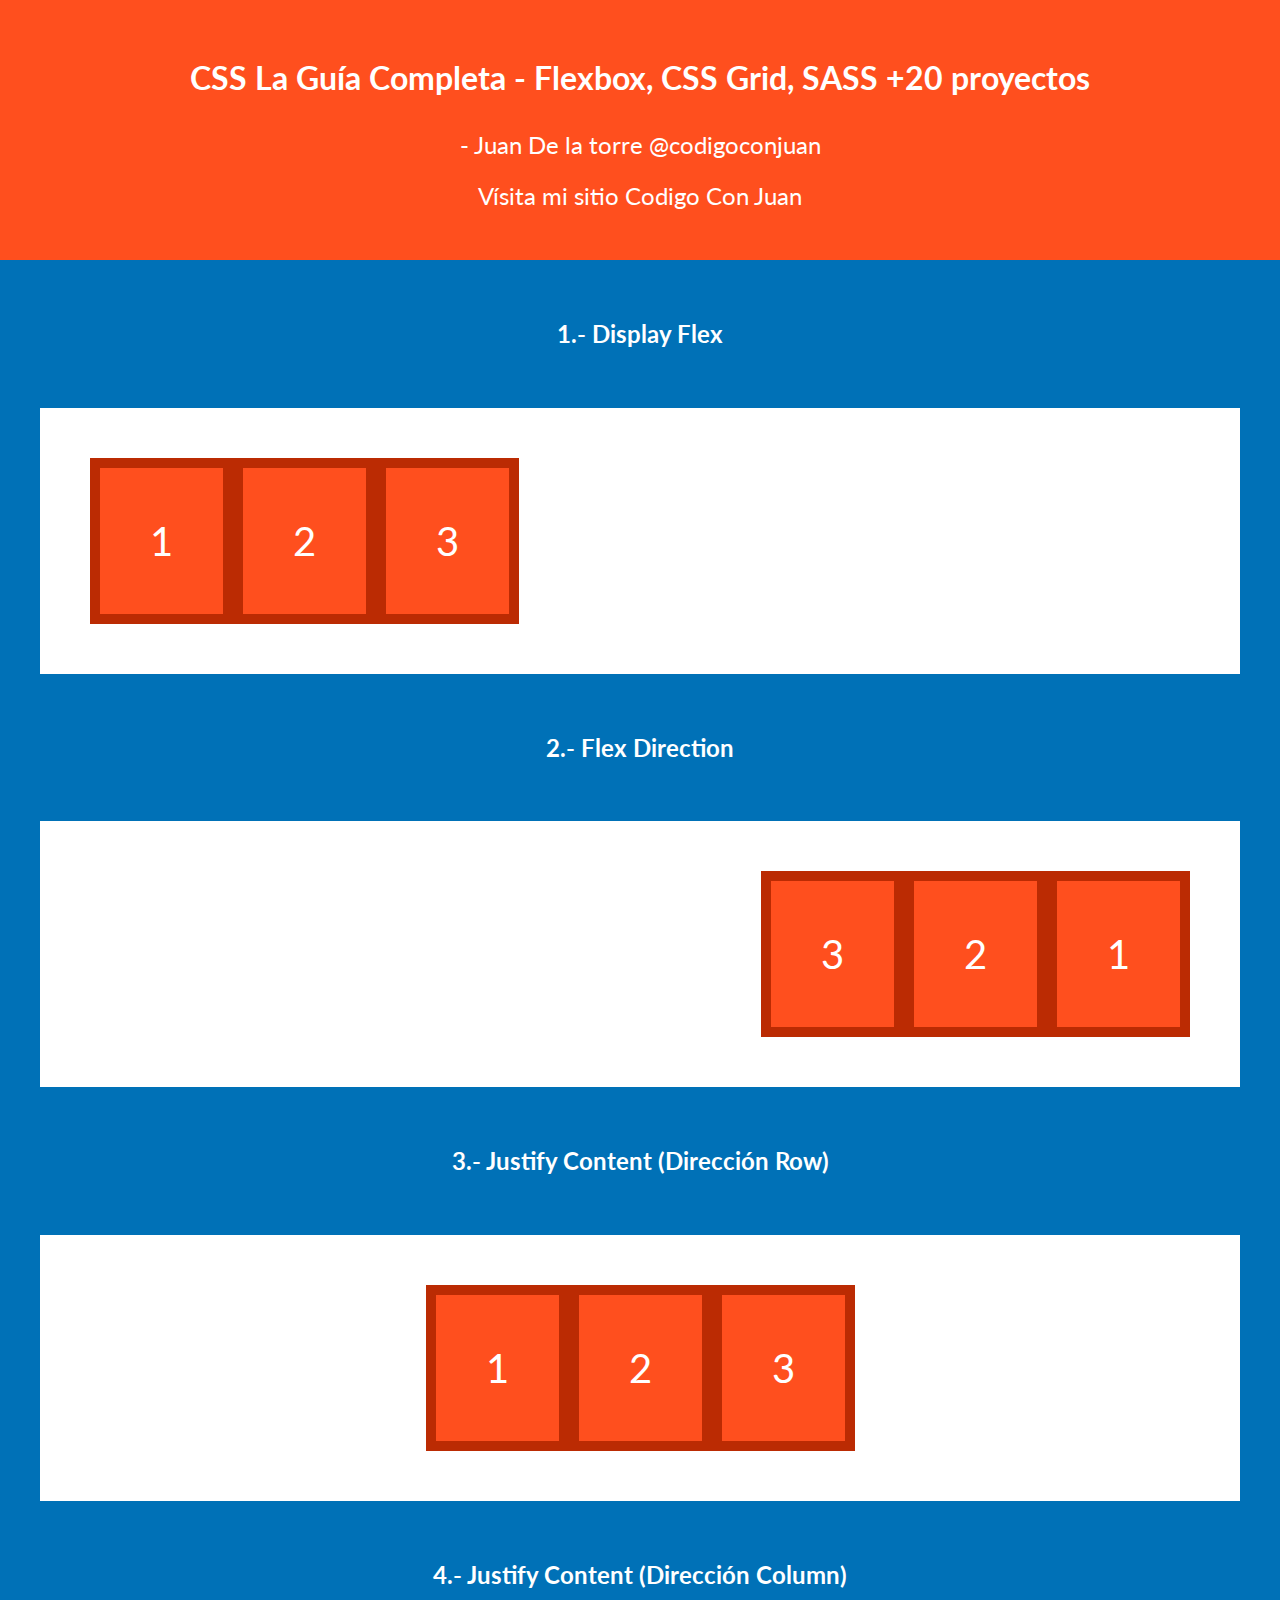
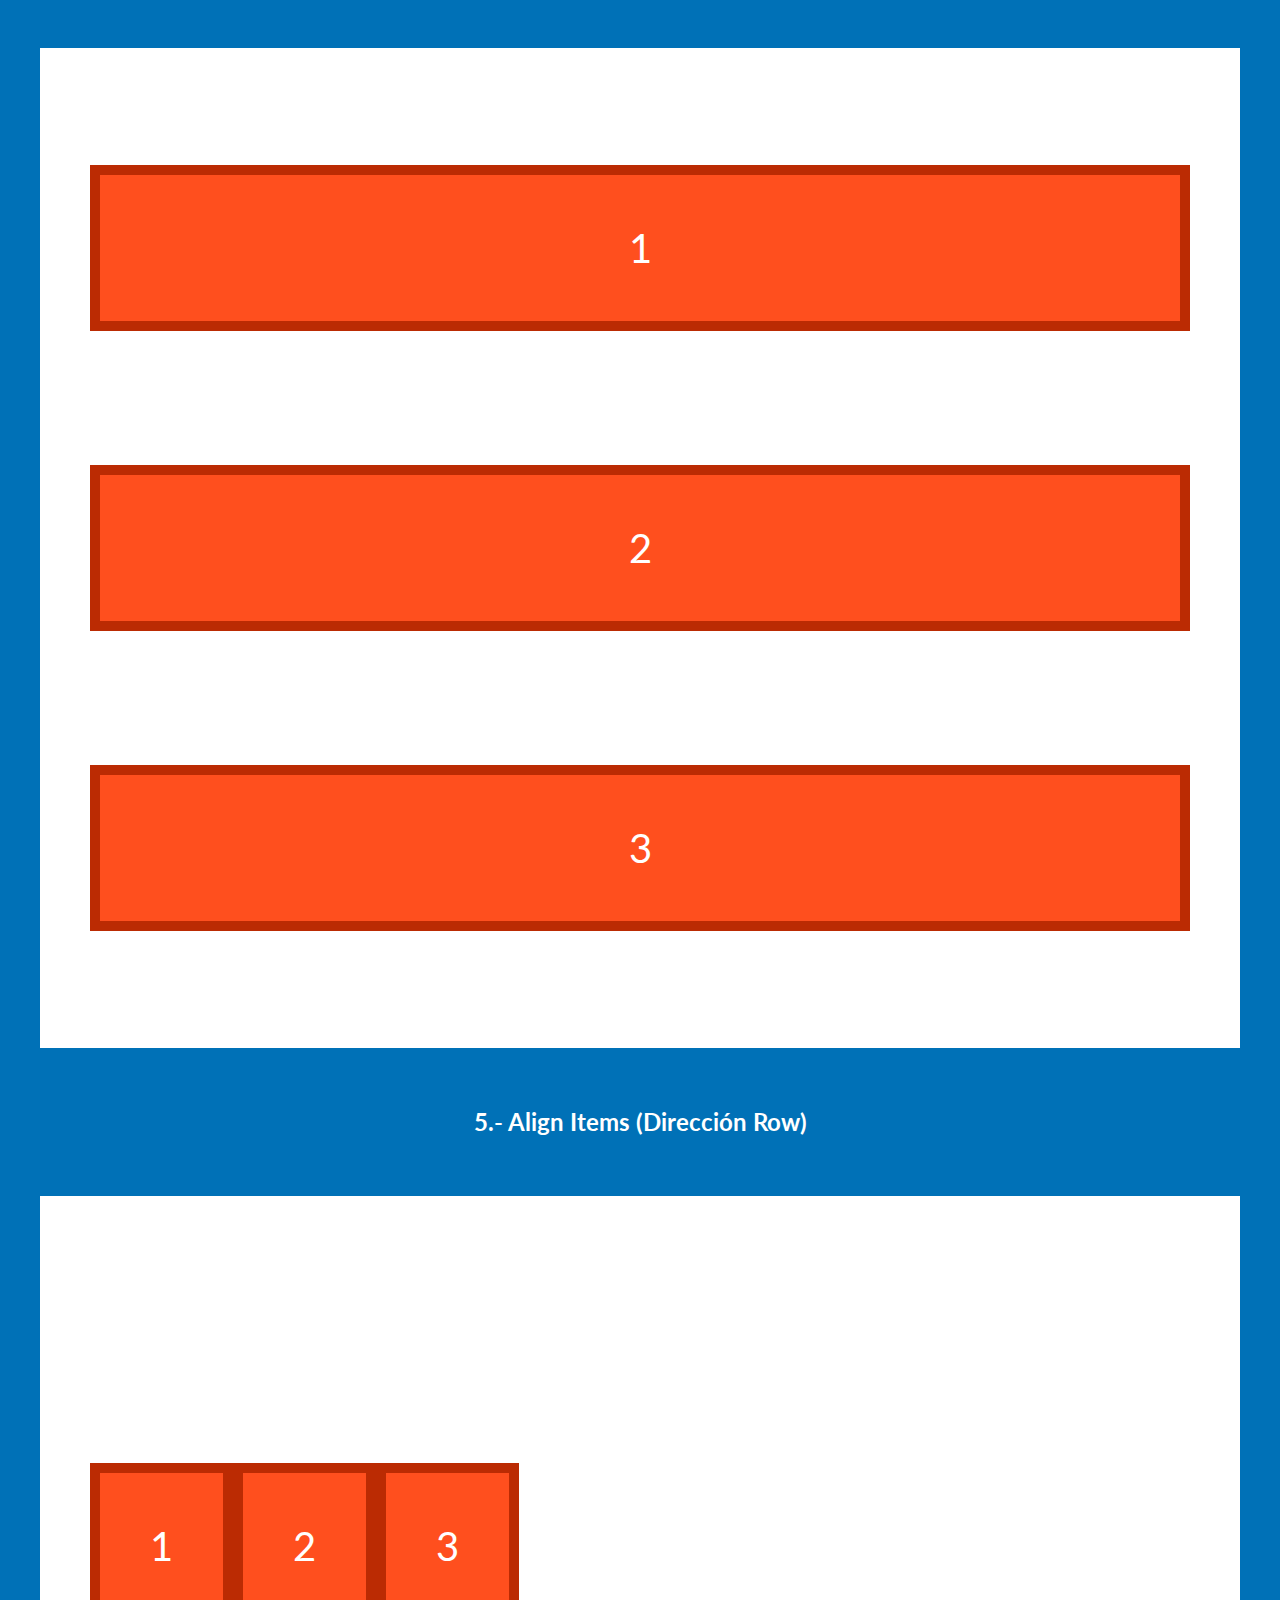
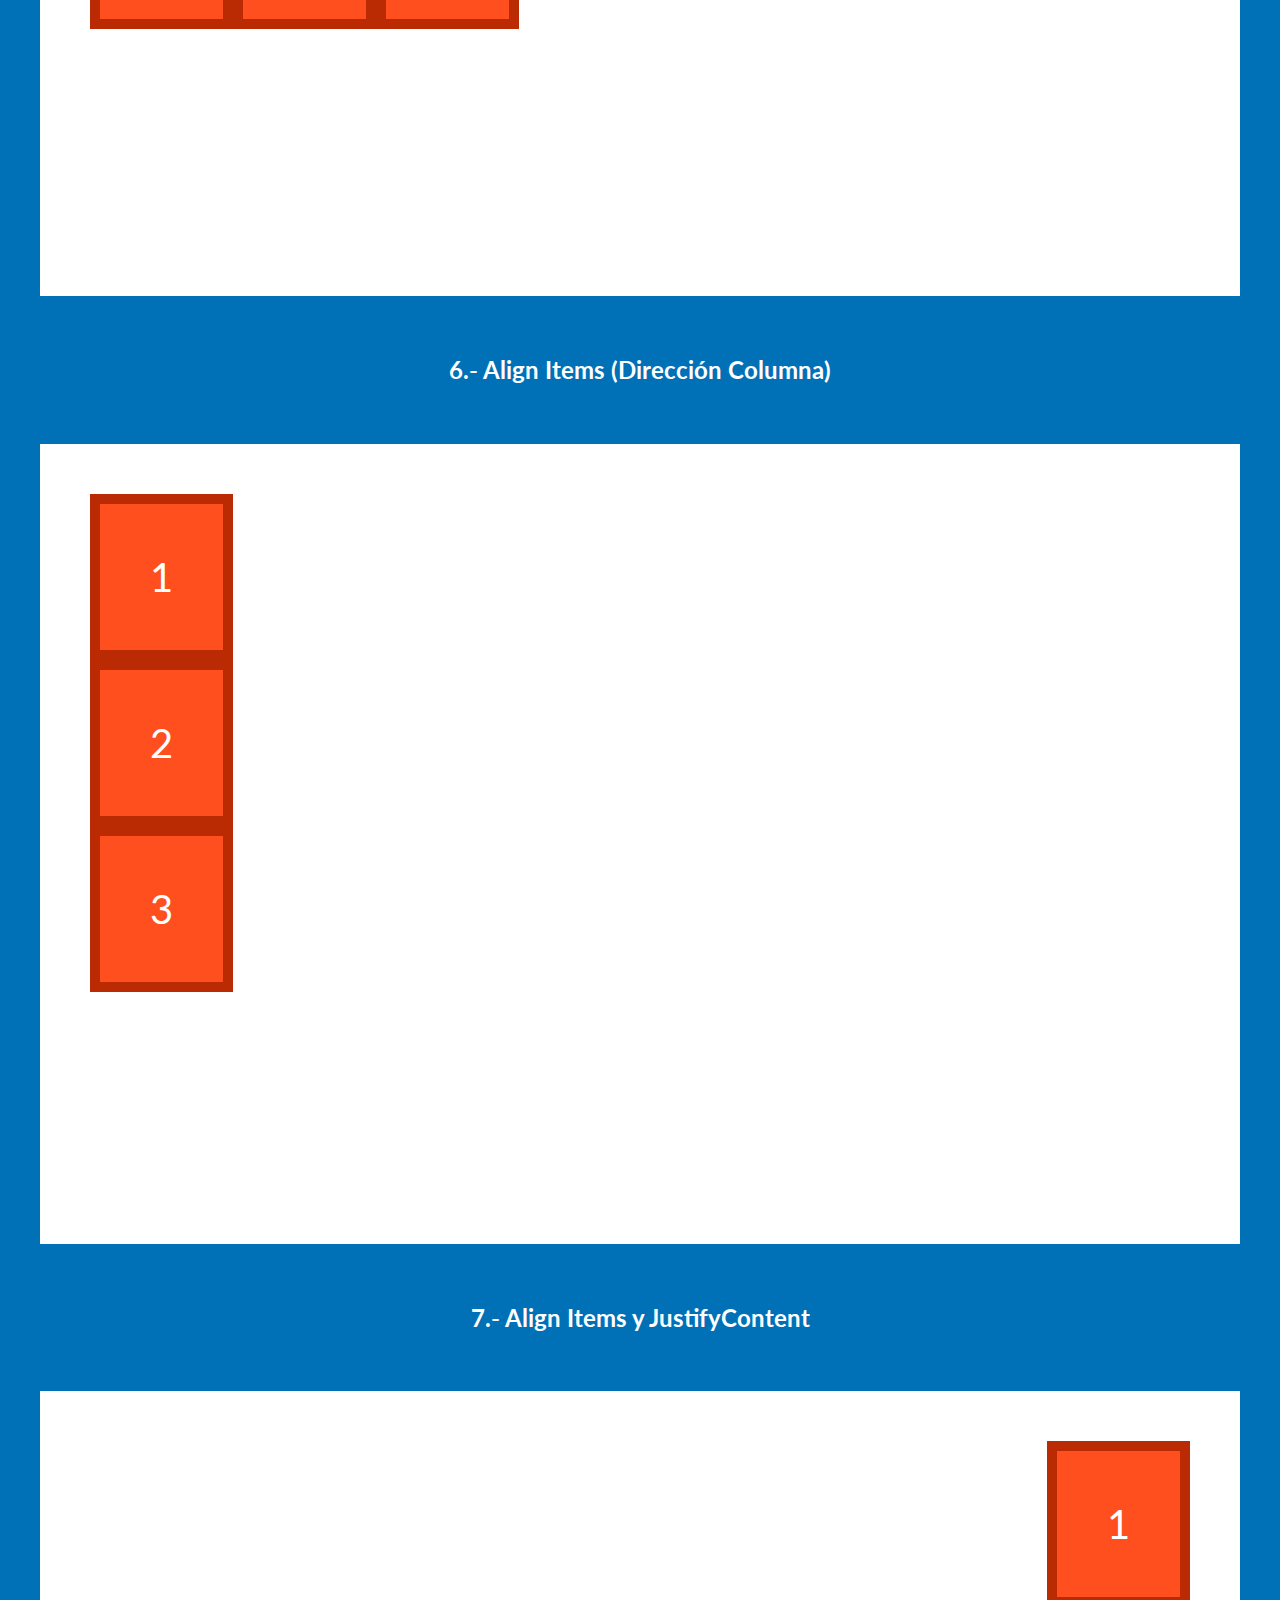
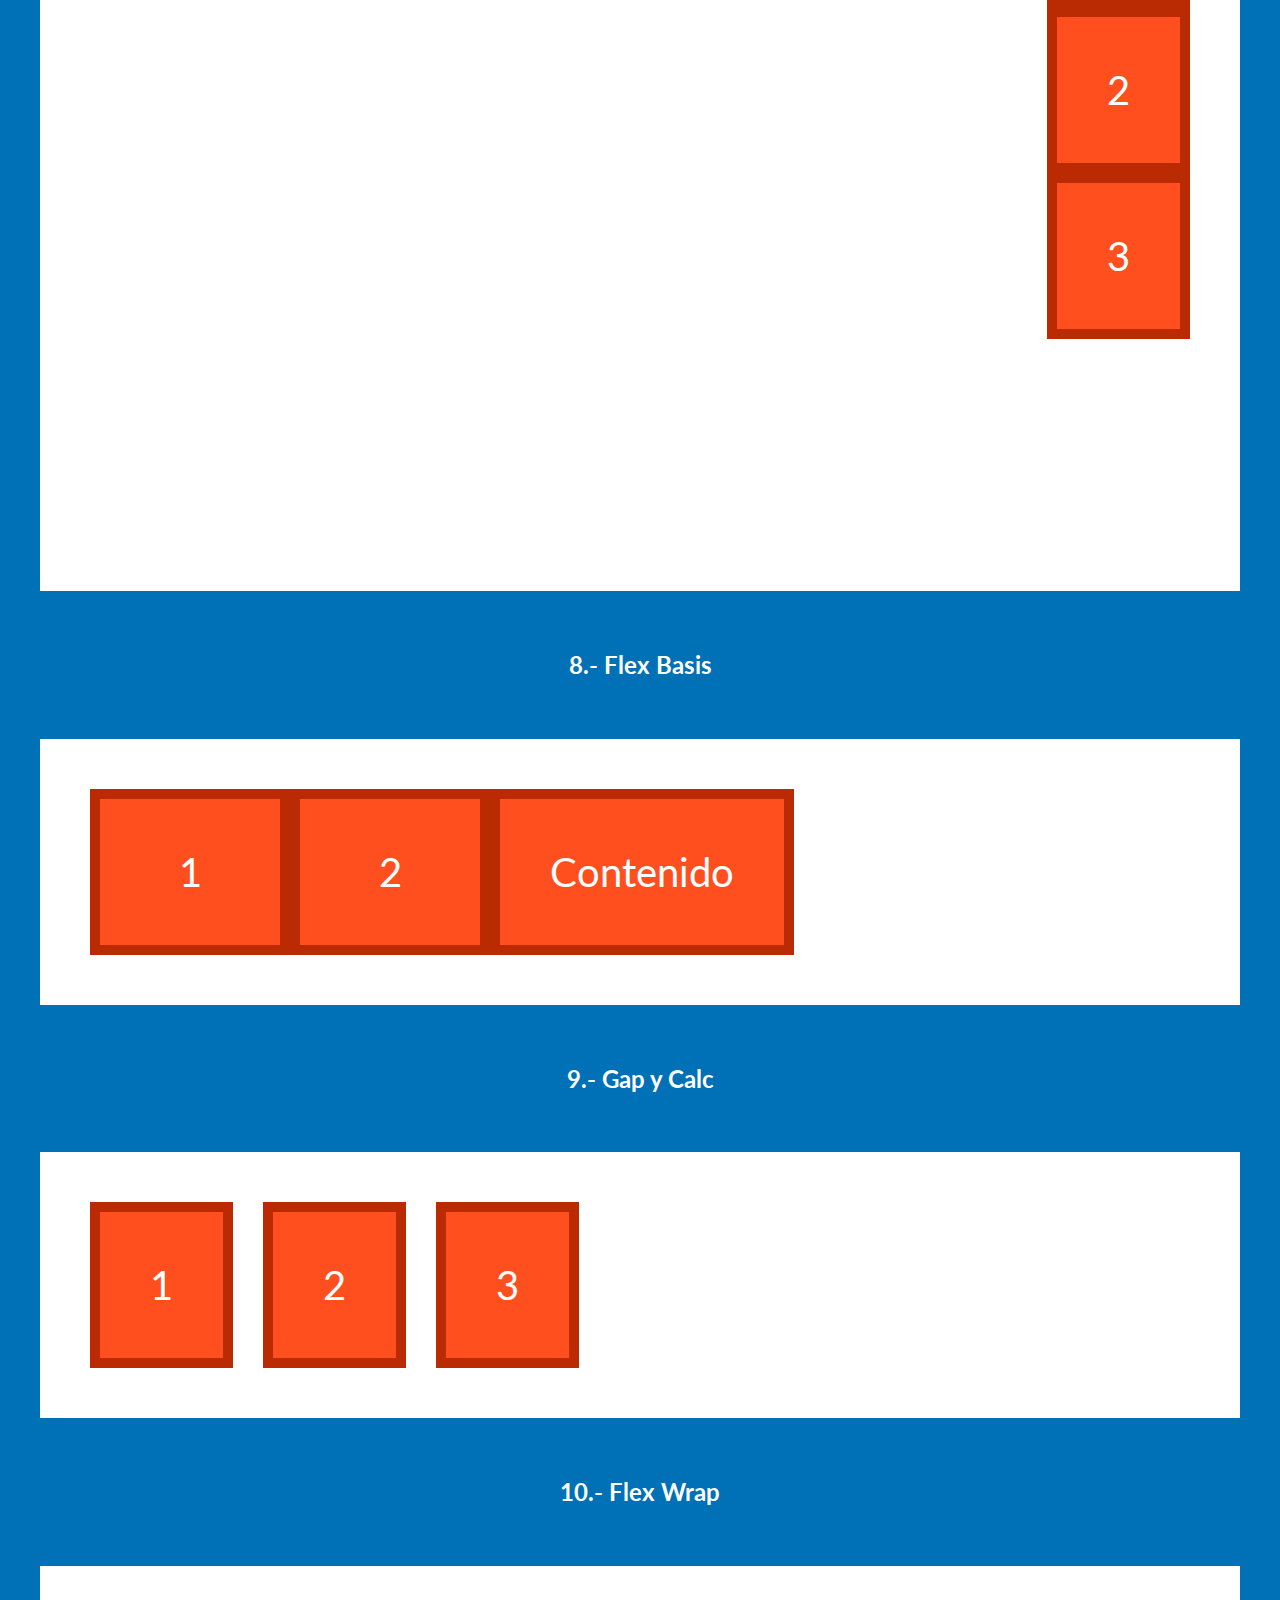
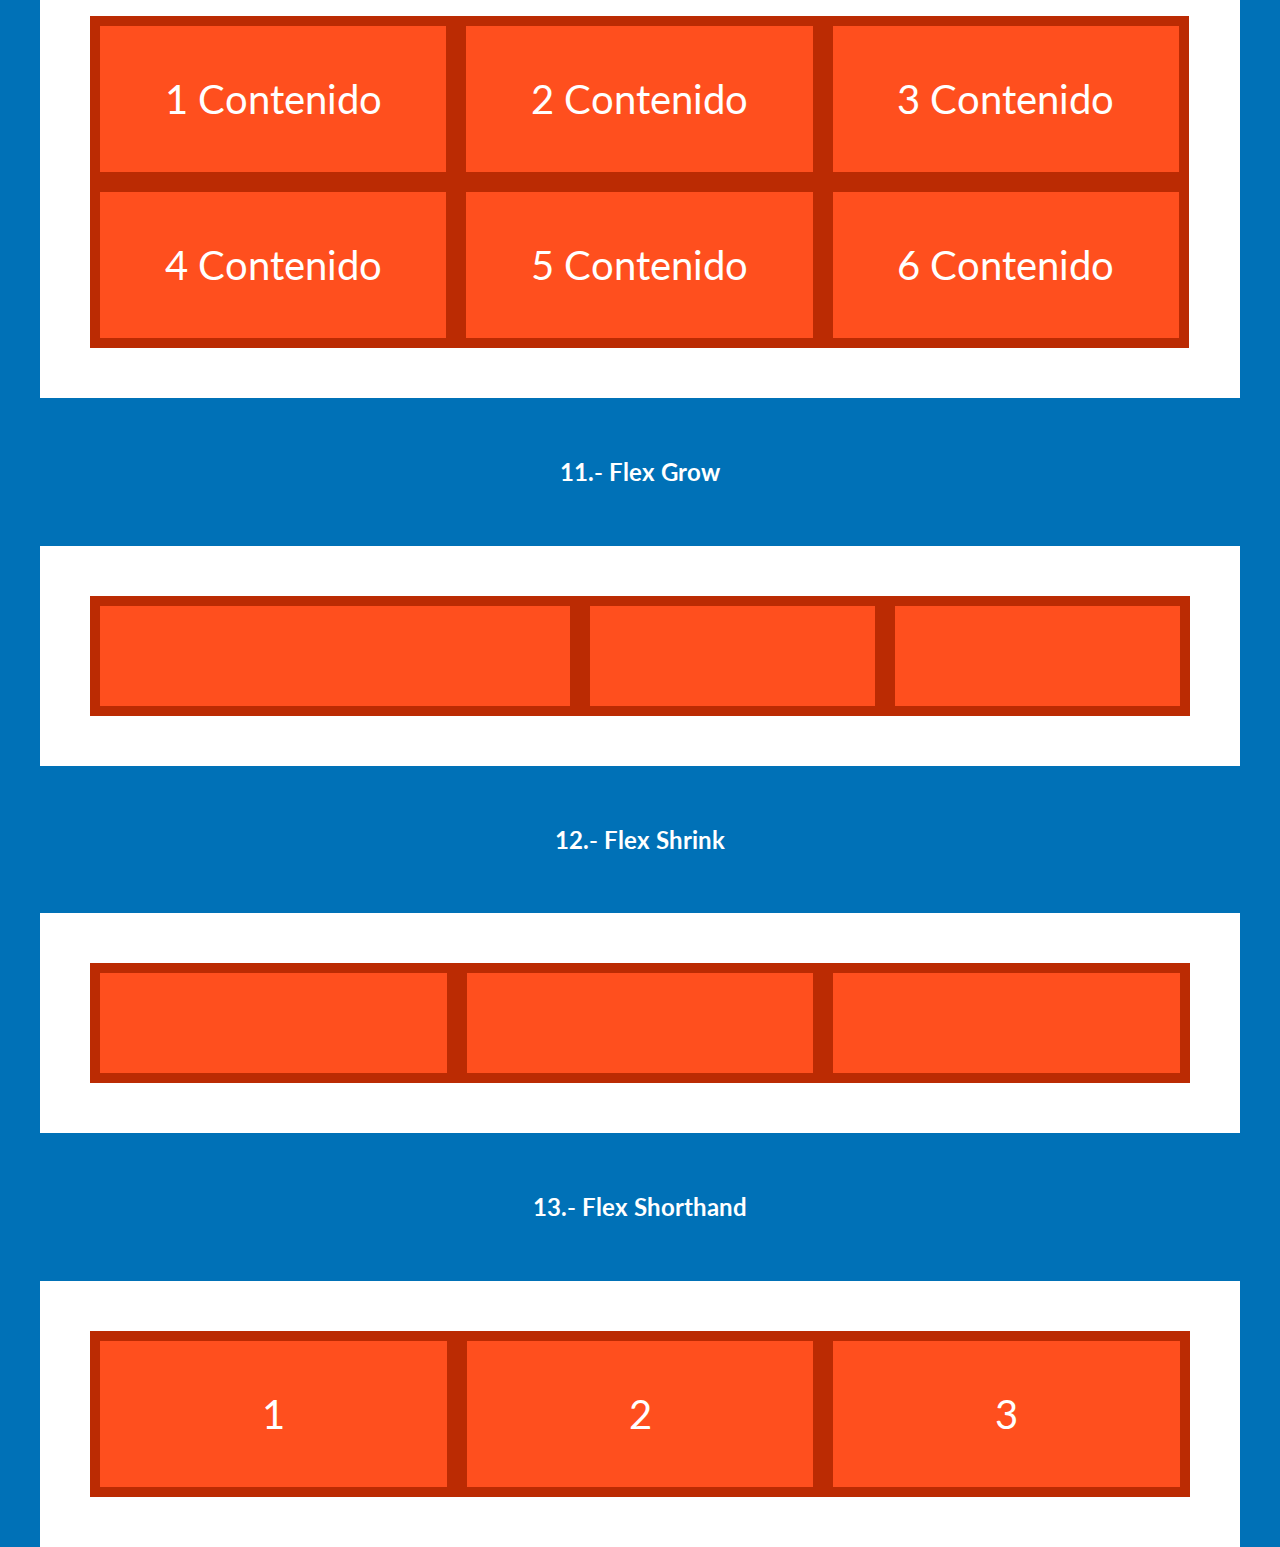
<file: 02-felxbox-basicos/index.html>
<!DOCTYPE html>
<html lang="en">
<head>
    <meta charset="UTF-8">
    <meta http-equiv="X-UA-Compatible" content="IE=edge">
    <meta name="viewport" content="width=device-width, initial-scale=1.0">
    <title>Flexbox - Básicos</title>
    <link rel="preconnect" href="https://fonts.googleapis.com">
    <link rel="preconnect" href="https://fonts.gstatic.com" crossorigin>
    <link href="https://fonts.googleapis.com/css2?family=Lato:wght@900&display=swap" rel="stylesheet"> 
    <link rel="stylesheet" href="css/normalize.css">
    <link rel="stylesheet" href="css/style.css">
</head>
<body>

    <div class="caja-curso">
        <h1>CSS La Guía Completa - Flexbox, CSS Grid, SASS +20 proyectos</h1>
        <p>- Juan De la torre @codigoconjuan</p>
        <a target="blank" rel="nofollow noopener noreferrer"  href="https://codigoconjuan.com/">Vísita mi sitio Codigo Con Juan</a>
    </div>

    <div class="contenedor">

        <h2>1.- Display Flex</h2>

        <div class="d-flex">
            <div class="box">
                1
            </div>
            <div class="box">
                2
            </div>
            <div class="box">
                3
            </div>
        </div>
 

        <h2>2.- Flex Direction</h2>

        <div class="d-flex-2">
            <div class="box">
                1
            </div>
            <div class="box">
                2
            </div>
            <div class="box">
                3
            </div>
        </div>

        <h2>3.- Justify Content (Dirección Row)</h2>

        <div class="d-flex-3">
            <div class="box">
                1
            </div>
            <div class="box">
                2
            </div>
            <div class="box">
                3
            </div>
        </div>

        <h2>4.- Justify Content (Dirección Column)</h2>

        <div class="d-flex-4">
            <div class="box">
                1
            </div>
            <div class="box">
                2
            </div>
            <div class="box">
                3
            </div>
        </div>

        <h2>5.- Align Items (Dirección Row)</h2>

        <div class="d-flex-5">
            <div class="box">
                1
            </div>
            <div class="box">
                2
            </div>
            <div class="box">
                3
            </div>
        </div>

        <h2>6.- Align Items (Dirección Columna)</h2>

        <div class="d-flex-6">
            <div class="box">
                1
            </div>
            <div class="box">
                2
            </div>
            <div class="box">
                3
            </div>
        </div>

        <h2>7.- Align Items y JustifyContent</h2>

        <div class="d-flex-7">
            <div class="box">
                1
            </div>
            <div class="box">
                2
            </div>
            <div class="box">
                3
            </div>
        </div>

        <h2>8.- Flex Basis</h2>

        <div class="d-flex-8">
            <div class="box">
                1
            </div>
            <div class="box">
                2
            </div>
            <div class="box">
                Contenido
            </div>
        </div>

        <h2>9.- Gap y Calc</h2>

        <div class="d-flex-9">
            <div class="box">
                1
            </div>
            <div class="box">
                2
            </div>
            <div class="box">
                3
            </div>
        </div>


        <h2>10.- Flex Wrap</h2>

        <div class="d-flex-10">
            <div class="box">
                1 Contenido
            </div>
            <div class="box">
                2 Contenido
            </div>
            <div class="box">
                3 Contenido
            </div>
            <div class="box">
                4 Contenido
            </div>
            <div class="box">
                5 Contenido
            </div>
            <div class="box">
                6 Contenido
            </div>
        </div>


        <h2>11.- Flex Grow</h2>

        <div class="d-flex-11">
            <div class="box"></div>
            <div class="box"></div>
            <div class="box"></div>
        </div>



        <h2>12.- Flex Shrink</h2>

        <div class="d-flex-12">
            <div class="box"></div>
            <div class="box"></div>
            <div class="box"></div>
        </div>
        
        <h2>13.- Flex Shorthand</h2>

        <div class="d-flex-13">
            <div class="box">
                1
            </div>
            <div class="box">
                2
            </div>
            <div class="box">
                3
            </div>
        </div>

    </div>

</body>
</html>
</file>
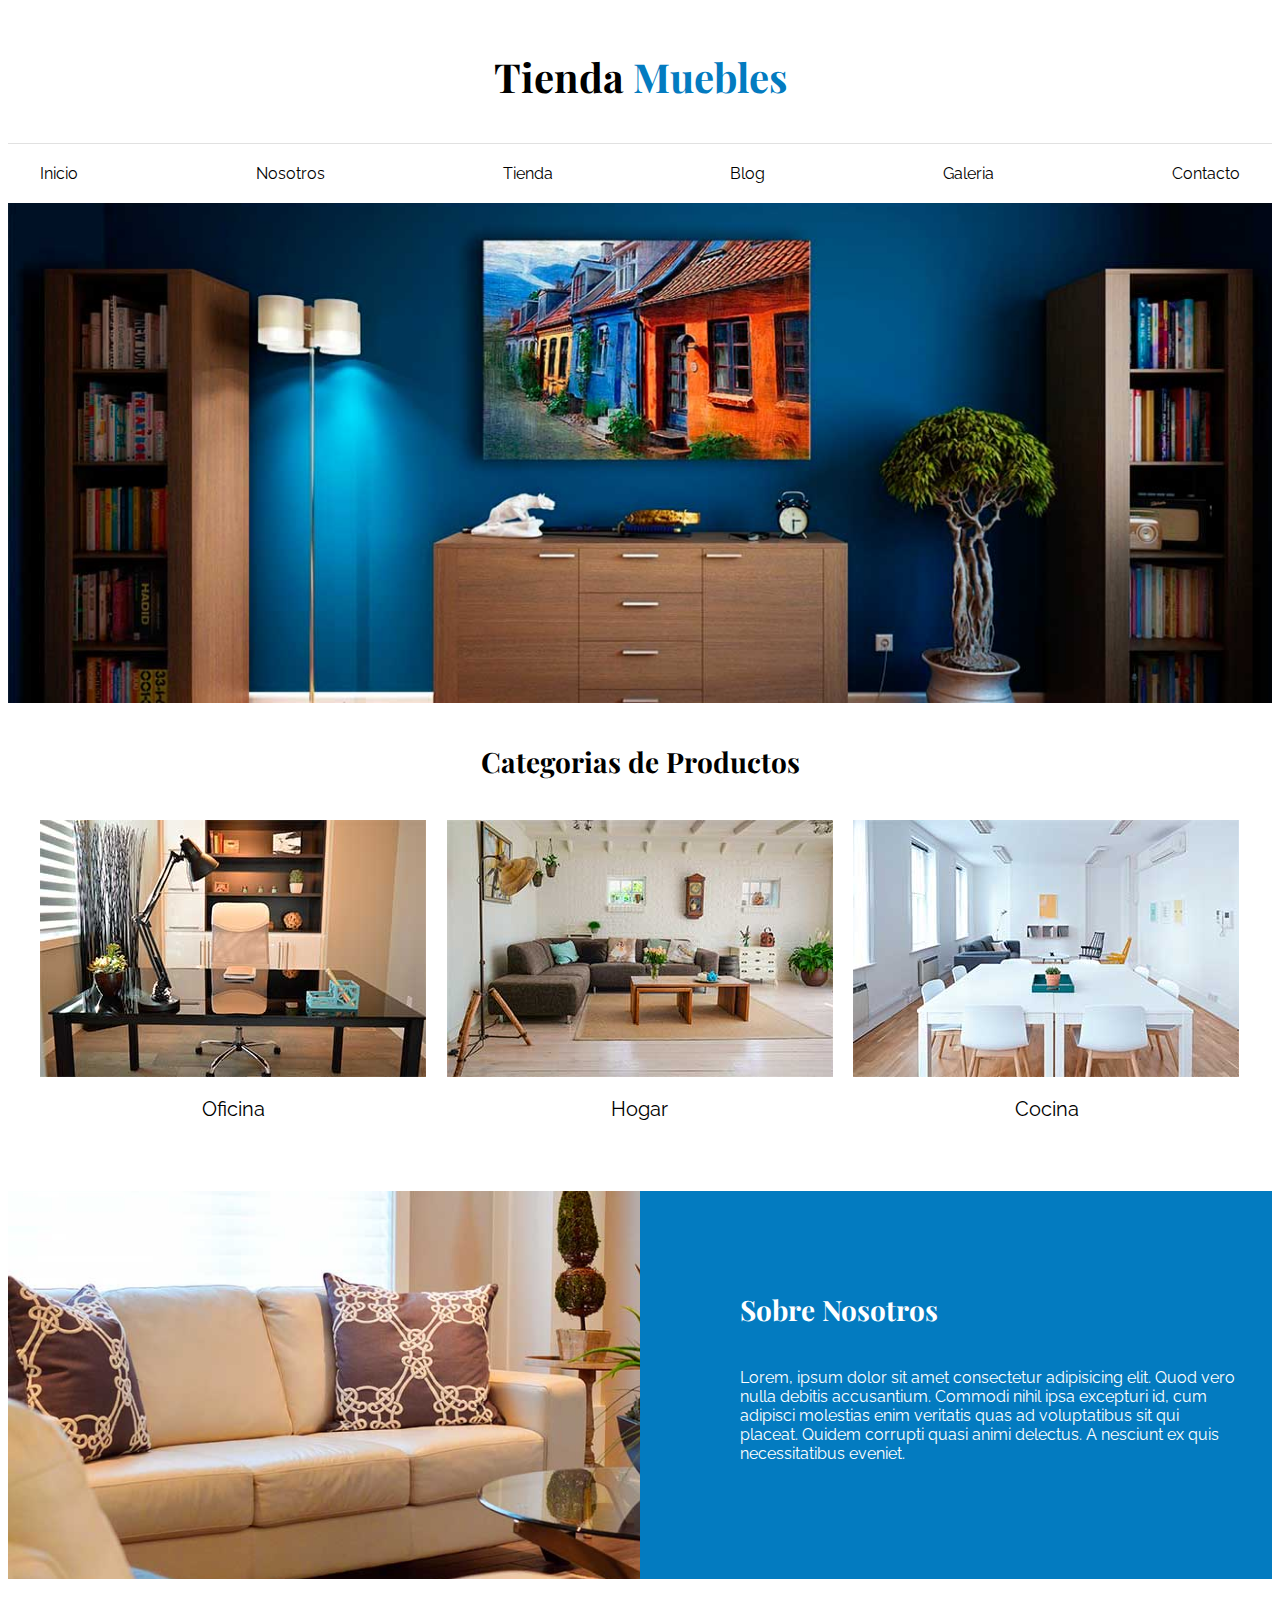
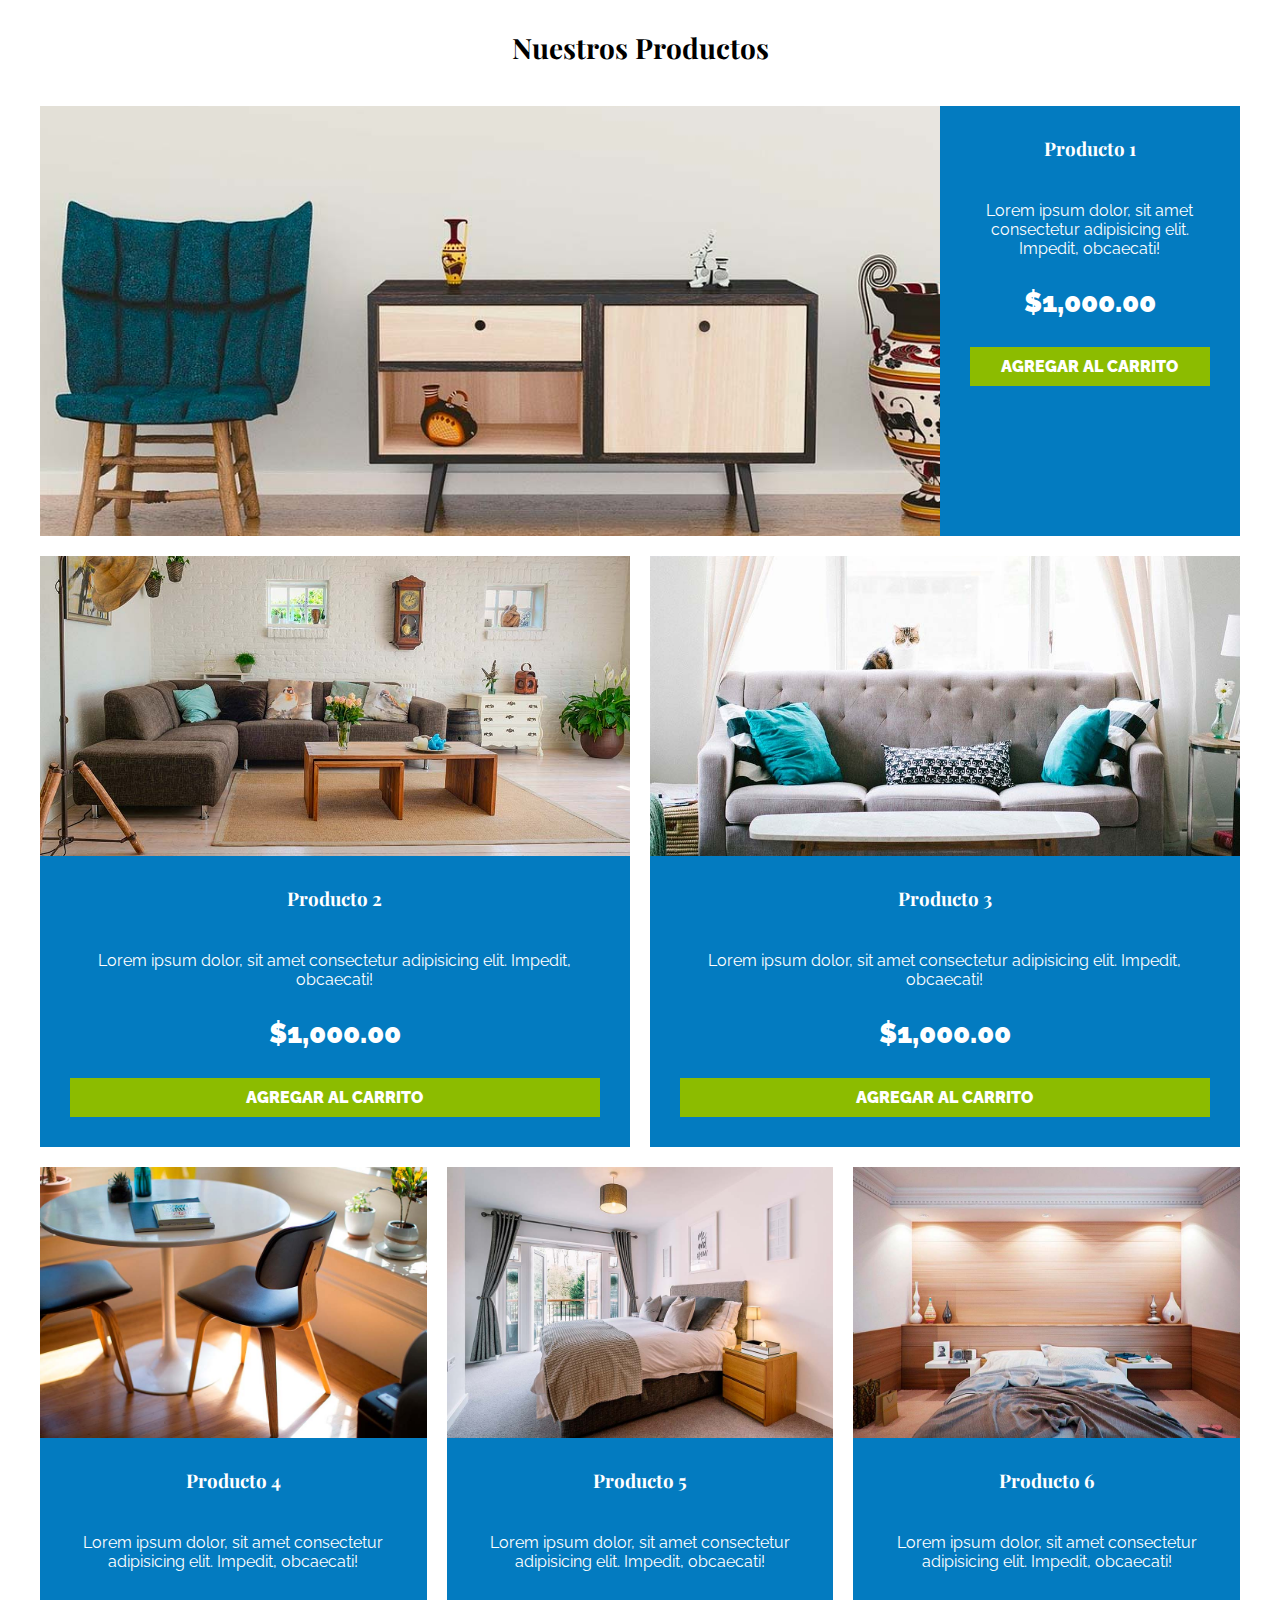
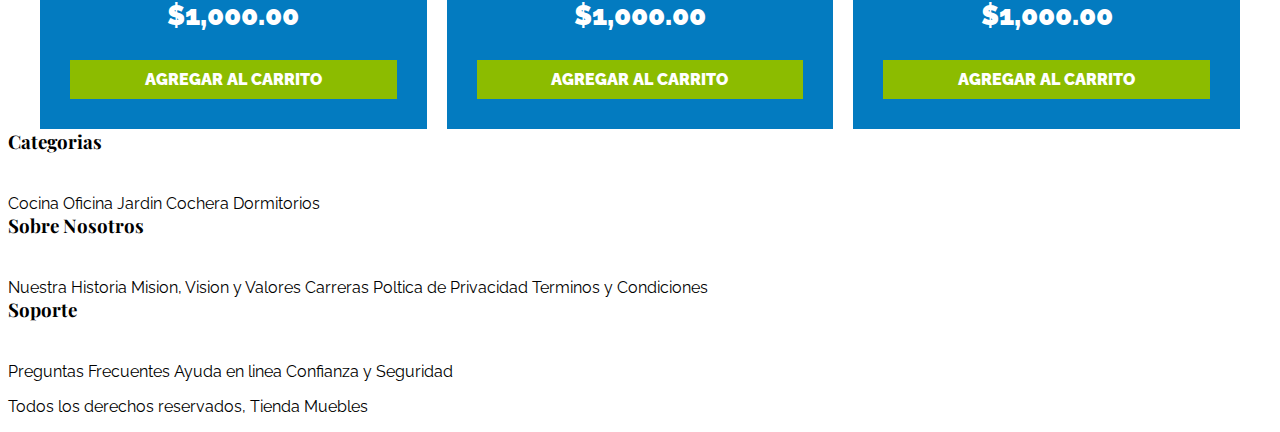
<file: Ecommerce/index.html>
<!DOCTYPE html>
<html lang="en">
<head>
    <meta charset="UTF-8">
    <meta name="viewport" content="width=device-width, initial-scale=1.0">
    <link rel="preconnect" href="https://fonts.googleapis.com">
    <link rel="preconnect" href="https://fonts.gstatic.com" crossorigin>
    <link href="https://fonts.googleapis.com/css2?family=Playfair+Display:ital,wght@0,700;1,700&family=Raleway:ital,wght@0,100..900;1,100..900&display=swap" rel="stylesheet">
    <link rel="stylesheet" href="css/style.css">
    <title>Aprendiendo HTML</title>
</head>
<body>
    <header class="nombre-sitio">
        <h1>Tienda <span>Muebles</span>
    </header>
    <div class="contenedor-navegacion">
        <nav class="nav-principal contenedor">
            <a href="index.html">Inicio</a>
            <a href="nosotros.html">Nosotros</a>
            <a href="tienda.html">Tienda</a>
            <a href="blog.html">Blog</a>
            <a href="galeria.html">Galeria</a>
            <a href="contacto.html">Contacto</a>
        </nav></h1>
    </div>
    
    <div class="hero"></div>
    <!-- seccion de enlaces de categorias-->
    <section class="contenedor categorias">
        <h2 class="text-center">Categorias de <span>Productos</span></h2>
        
        <div class="listado-categorias">
            <div class="categoria">
                <img src="img/categoria1.jpg" alt="Imagen Categoria">
                <a href="#">Oficina</a>
            </div>
            <div class="categoria">
                <img src="img/categoria2.jpg" alt="Imagen Categoria">
                <a href="#">Hogar</a>
            </div>
            <div class="categoria">
                <img src="img/categoria3.jpg" alt="Imagen Categoria">
                <a href="#">Cocina</a>
            </div>
            
        </div>
    </section>
   
    <section class="sobre-nosotros">
        <div class="contenedor sobre-nosotros-grid">
            <div class="text-nosotros">
                <h2>Sobre Nosotros</h2>
                <p>Lorem, ipsum dolor sit amet consectetur adipisicing elit. Quod vero nulla debitis accusantium. Commodi nihil ipsa excepturi id, cum adipisci molestias enim veritatis quas ad voluptatibus sit qui placeat. Quidem corrupti quasi animi delectus. A nesciunt ex quis necessitatibus eveniet.</p>
            </div>
        </div>
    </section>

    <main class="contenido-principal contenedor">
        <h2 class="text-center">Nuestros Productos</h2>
        <div class="listado-productos">
            <div class="producto">
                <img src="img/producto1.jpg" alt="Img producto">
                <div class="text-producto">
                    <h3>Producto 1</h3>
                    <p>Lorem ipsum dolor, sit amet consectetur adipisicing elit. Impedit, obcaecati!</p>
                    <p class="precio">$1,000.00</p>
                    <a class="btn" href="#">Agregar al Carrito</a>
                </div> 
            </div>
            <div class="producto">
                <img src="img/producto2.jpg" alt="Img producto">
                <div class="text-producto">
                    <h3>Producto 2</h3>
                    <p>Lorem ipsum dolor, sit amet consectetur adipisicing elit. Impedit, obcaecati!</p>
                    <p class="precio">$1,000.00</p>
                    <a class="btn" href="#">Agregar al Carrito</a>
                </div> 
            </div> 
            <div class="producto">
                <img src="img/producto3.jpg" alt="Img producto">
                <div class="text-producto">
                    <h3>Producto 3</h3>
                    <p>Lorem ipsum dolor, sit amet consectetur adipisicing elit. Impedit, obcaecati!</p>
                    <p class="precio">$1,000.00</p>
                    <a class="btn" href="#">Agregar al Carrito</a>
                </div> 
            </div> 
            <div class="producto">
                <img src="img/producto4.jpg" alt="Img producto">
                <div class="text-producto">
                    <h3>Producto 4</h3>
                    <p>Lorem ipsum dolor, sit amet consectetur adipisicing elit. Impedit, obcaecati!</p>
                    <p class="precio">$1,000.00</p>
                    <a class="btn" href="#">Agregar al Carrito</a>
                </div> 
            </div> 
            <div class="producto">
                <img src="img/producto5.jpg" alt="Img producto">
                <div class="text-producto">
                    <h3>Producto 5</h3>
                    <p>Lorem ipsum dolor, sit amet consectetur adipisicing elit. Impedit, obcaecati!</p>
                    <p class="precio">$1,000.00</p>
                    <a class="btn" href="#">Agregar al Carrito</a>
                </div>
            </div>
            <div class="producto">
                <img src="img/producto6.jpg" alt="Img producto">
                <div class="text-producto">
                    <h3>Producto 6</h3>
                    <p>Lorem ipsum dolor, sit amet consectetur adipisicing elit. Impedit, obcaecati!</p>
                    <p class="precio">$1,000.00</p>
                    <a class="btn" href="#">Agregar al Carrito</a>
                </div> <!-- Info del producto-->
            </div> <!-- Productos -->
        </div> <!-- fn del lstadi de productos-->
    </main>
   
    
    <footer>
        <div>
            <h3>Categorias</h3>
            <nav>
                <a href="#">Cocina</a>
                <a href="#">Oficina</a>
                <a href="#">Jardin</a>
                <a href="#">Cochera</a>
                <a href="#">Dormitorios</a>
            </nav>
        </div>
        <div>
            <h3>Sobre Nosotros</h3>
            <nav>
                <a href="#">Nuestra Historia</a>
                <a href="#">Mision, Vision y Valores</a>
                <a href="#">Carreras</a>
                <a href="#">Poltica de Privacidad</a>
                <a href="#">Terminos y Condiciones</a>
            </nav>
        </div>
        <div>
            <h3>Soporte</h3>
            <nav>
                <a href="#">Preguntas Frecuentes</a>
                <a href="#">Ayuda en linea</a>
                <a href="#"> Confianza y Seguridad</a>
            </nav>
        </div>
        <p>Todos los derechos reservados, Tienda Muebles</p>
    </footer>

</body>
</html>
</file>
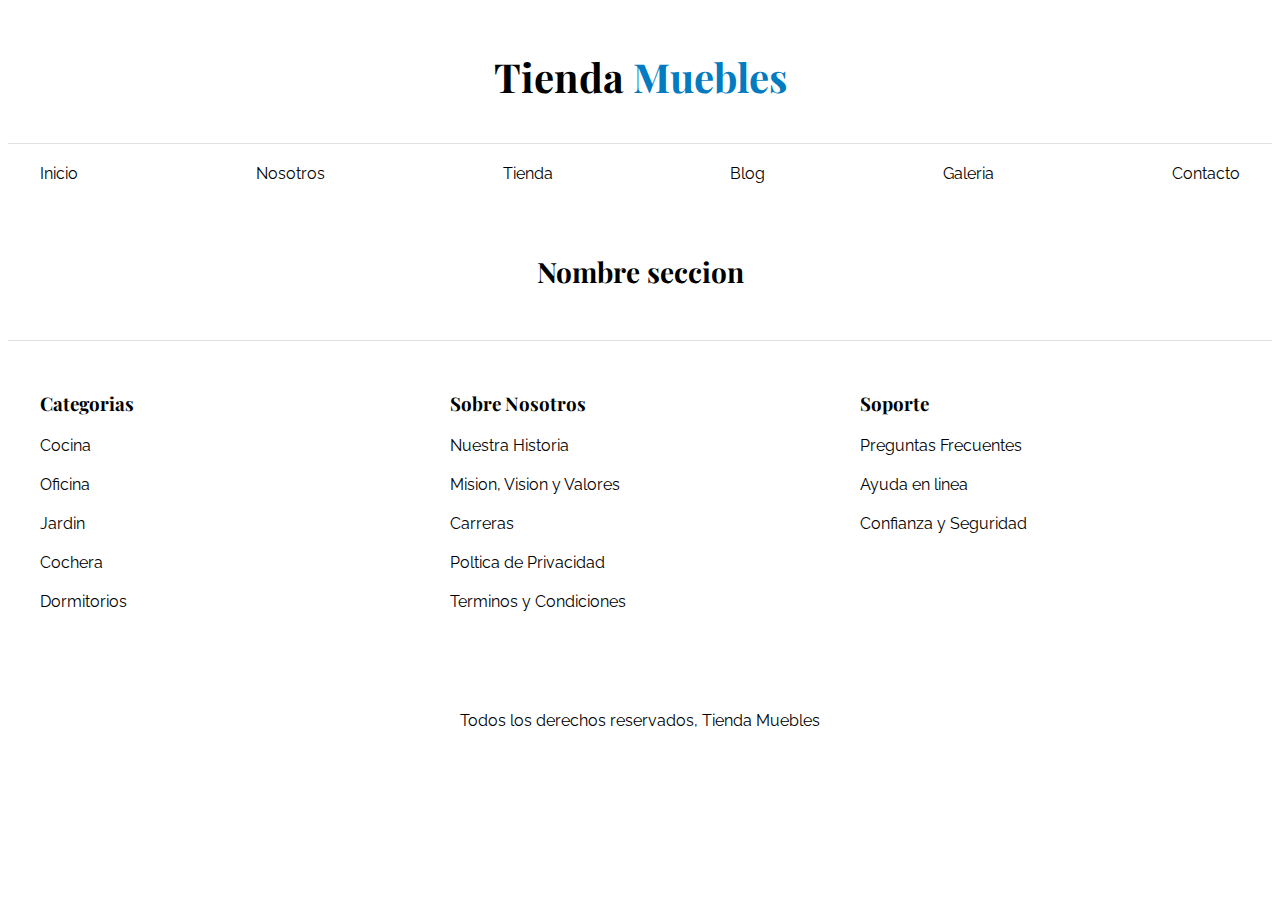
<file: Ecommerce/base.html>
<!DOCTYPE html>
<html lang="en">
<head>
    <meta charset="UTF-8">
    <meta name="viewport" content="width=device-width, initial-scale=1.0">
    <link rel="preconnect" href="https://fonts.googleapis.com">
    <link rel="preconnect" href="https://fonts.gstatic.com" crossorigin>
    <link href="https://fonts.googleapis.com/css2?family=Playfair+Display:ital,wght@0,700;1,700&family=Raleway:ital,wght@0,100..900;1,100..900&display=swap" rel="stylesheet">
    <link rel="stylesheet" href="css/style.css">
    <title>Aprendiendo HTML</title>
</head>
<body>
    <header class="nombre-sitio">
        <h1>Tienda <span>Muebles</span>
    </header>
    <div class="contenedor-navegacion">
        <nav class="nav-principal contenedor">
            <a href="index.html">Inicio</a>
            <a href="nosotros.html">Nosotros</a>
            <a href="tienda.html">Tienda</a>
            <a href="blog.html">Blog</a>
            <a href="galeria.html">Galeria</a>
            <a href="contacto.html">Contacto</a>
        </nav></h1>
    </div>

    <main class="contenido-principal contenedor">
        <h2 class="text-center"> Nombre seccion</h2>
    </main>
   
    
    <footer class="site-footer">
        <div class="grid-footer contenedor">
            <div>
                <h3>Categorias</h3>
                <nav class="footer-menu">
                    <a href="#">Cocina</a>
                    <a href="#">Oficina</a>
                    <a href="#">Jardin</a>
                    <a href="#">Cochera</a>
                    <a href="#">Dormitorios</a>
                </nav>
            </div>
            <div>
                <h3>Sobre Nosotros</h3>
                <nav class="footer-menu">
                    <a href="#">Nuestra Historia</a>
                    <a href="#">Mision, Vision y Valores</a>
                    <a href="#">Carreras</a>
                    <a href="#">Poltica de Privacidad</a>
                    <a href="#">Terminos y Condiciones</a>
                </nav>
            </div>
            <div>
                <h3>Soporte</h3>
                <nav class="footer-menu">
                    <a href="#">Preguntas Frecuentes</a>
                    <a href="#">Ayuda en linea</a>
                    <a href="#"> Confianza y Seguridad</a>
                </nav>
            </div>
        </div>
        <p class="copyright">Todos los derechos reservados, Tienda Muebles</p>
    </footer>

</body>
</html>
</file>
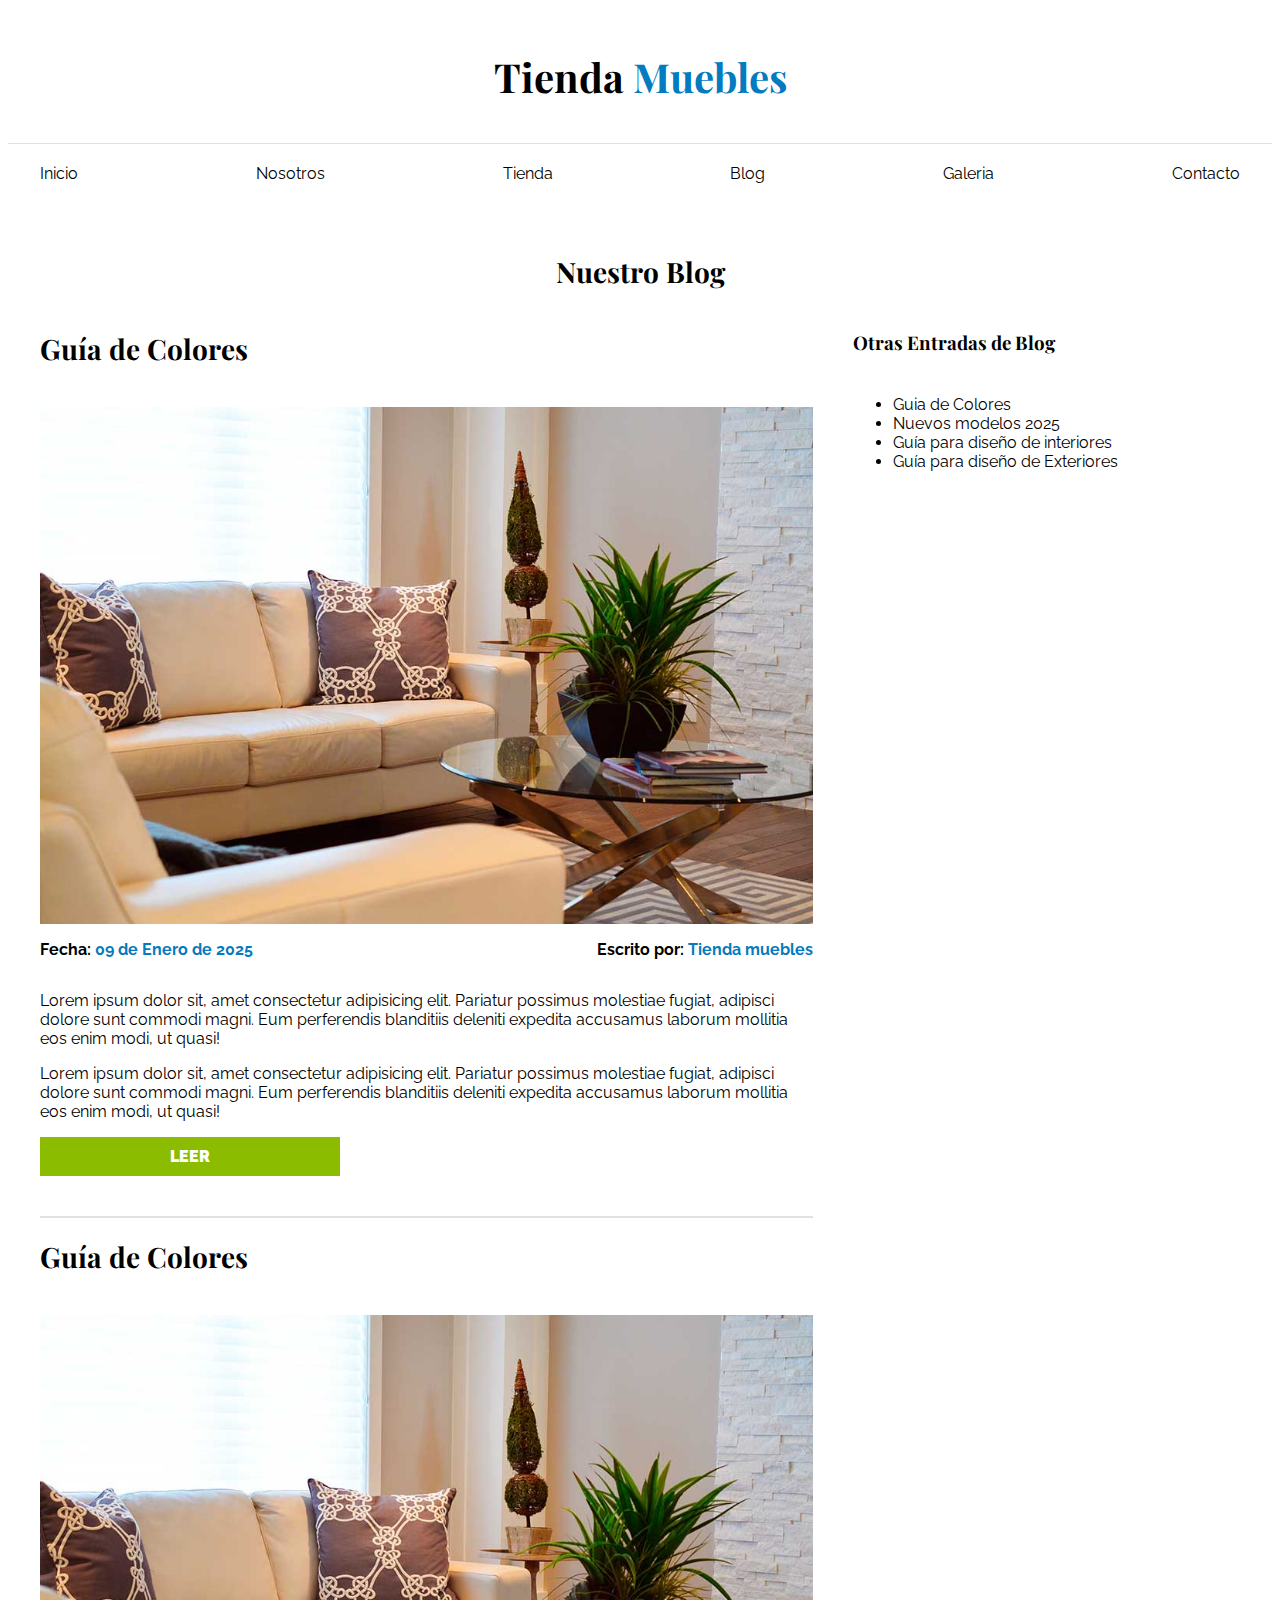
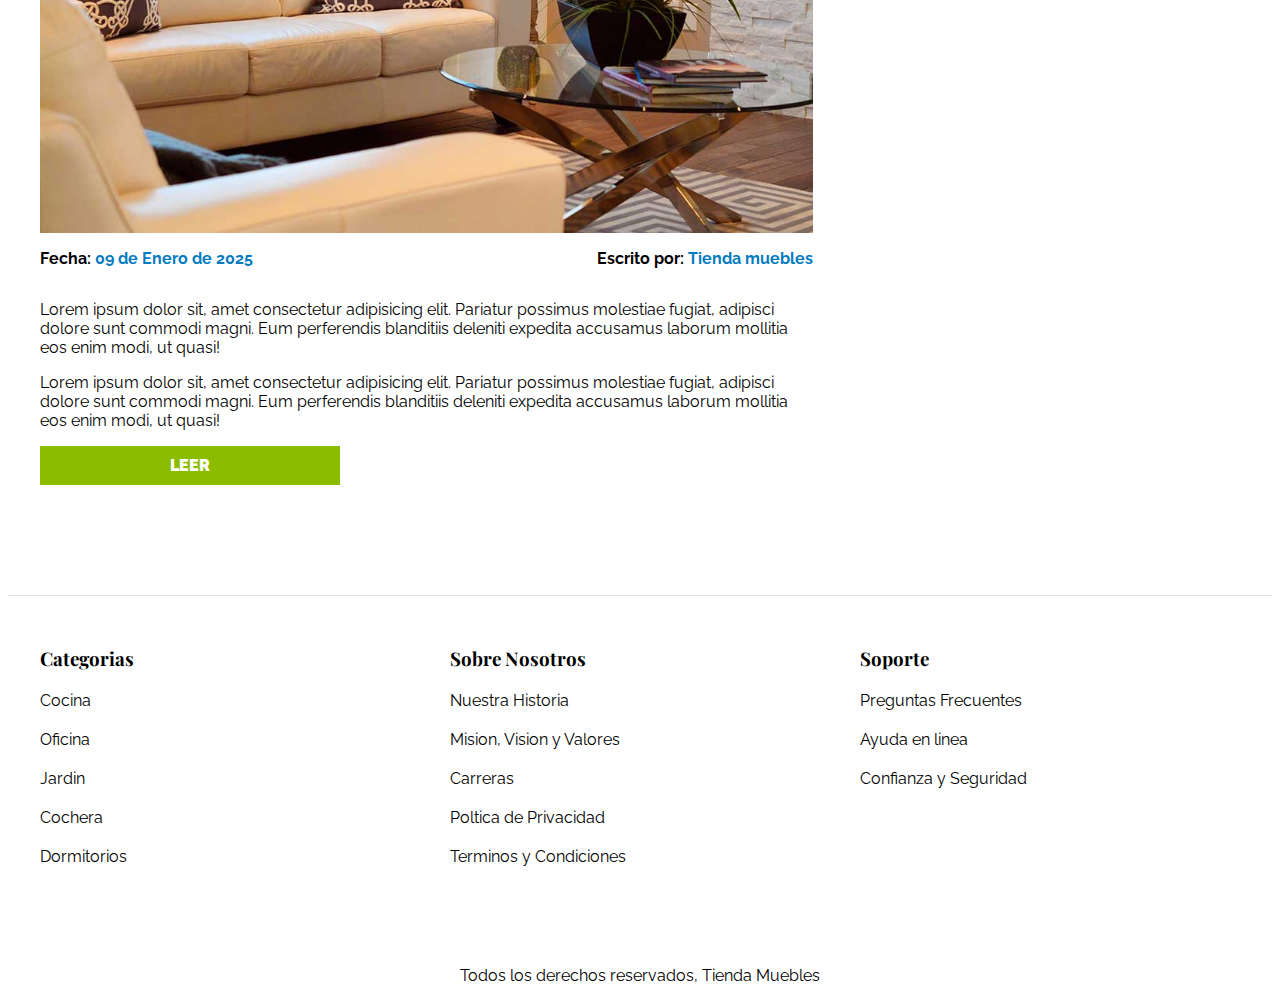
<file: Ecommerce/blog.html>
<!DOCTYPE html>
<html lang="en">
<head>
    <meta charset="UTF-8">
    <meta name="viewport" content="width=device-width, initial-scale=1.0">
    <link rel="preconnect" href="https://fonts.googleapis.com">
    <link rel="preconnect" href="https://fonts.gstatic.com" crossorigin>
    <link href="https://fonts.googleapis.com/css2?family=Playfair+Display:ital,wght@0,700;1,700&family=Raleway:ital,wght@0,100..900;1,100..900&display=swap" rel="stylesheet">
    <link rel="stylesheet" href="css/style.css">
    <title>Ecommerce - Blog </title>
</head>
<body>
    <header class="nombre-sitio">
        <h1>Tienda <span>Muebles</span>
    </header>
    <div class="contenedor-navegacion">
        <nav class="nav-principal contenedor">
            <a href="index.html">Inicio</a>
            <a href="nosotros.html">Nosotros</a>
            <a href="tienda.html">Tienda</a>
            <a href="blog.html">Blog</a>
            <a href="galeria.html">Galeria</a>
            <a href="contacto.html">Contacto</a>
        </nav></h1>
    </div>

    <!-- CONTENIDO PRINCIPAL -->
    <main class="contenido-principal contenedor">
        <h2 class="text-center">Nuestro Blog</h2>
        <section class="contenedor-blog">
            <div class="blog">
                <article class="entrada">
                    <h2>Guía de Colores</h2>
                    <div class="imagen">
                        <img src="img/nosotros.jpg" alt="imagen blog">
                    </div>

                    <div class="entrada-meta">
                        <p>Fecha: <span>09 de Enero de 2025</span></p>
                        <p>Escrito por: <span>Tienda muebles</span></p>
                    </div>

                    <div class="entrada-blog">
                        <p>Lorem ipsum dolor sit, amet consectetur adipisicing elit. Pariatur possimus molestiae fugiat, adipisci dolore sunt commodi magni. Eum perferendis blanditiis deleniti expedita accusamus laborum mollitia eos enim modi, ut quasi!</p>
                        <p>Lorem ipsum dolor sit, amet consectetur adipisicing elit. Pariatur possimus molestiae fugiat, adipisci dolore sunt commodi magni. Eum perferendis blanditiis deleniti expedita accusamus laborum mollitia eos enim modi, ut quasi!</p>
                    </div>
                    <a class="btn max-width-30" href="entrada.html">Leer</a>
                </article>

                <article class="entrada">
                    <h2>Guía de Colores</h2>
                    <div class="imagen">
                        <img src="img/nosotros.jpg" alt="imagen blog">
                    </div>

                    <div class="entrada-meta">
                        <p>Fecha: <span>09 de Enero de 2025</span></p>
                        <p>Escrito por: <span>Tienda muebles</span></p>
                    </div>

                    <div class="entrada-blog">
                        <p>Lorem ipsum dolor sit, amet consectetur adipisicing elit. Pariatur possimus molestiae fugiat, adipisci dolore sunt commodi magni. Eum perferendis blanditiis deleniti expedita accusamus laborum mollitia eos enim modi, ut quasi!</p>
                        <p>Lorem ipsum dolor sit, amet consectetur adipisicing elit. Pariatur possimus molestiae fugiat, adipisci dolore sunt commodi magni. Eum perferendis blanditiis deleniti expedita accusamus laborum mollitia eos enim modi, ut quasi!</p>
                    
                    </div>
                    <a class="btn max-width-30" href="entrada.html">Leer</a>
                </article>

            </div>
            <aside>
                <h3>Otras Entradas de Blog</h3>
                <ul>
                    <li><a href="entrada.html">Guia de Colores</a></li>
                    <li><a href="entrada.html">Nuevos modelos 2025</a></li>
                    <li><a href="entrada.html">Guía para diseño de interiores</a></li>
                    <li><a href="entrada.html">Guía para diseño de Exteriores</a></li>
                </ul>
                
            </aside>

        </section>
    </main>
   
    
    <footer class="site-footer">
        <div class="grid-footer contenedor">
            <div>
                <h3>Categorias</h3>
                <nav class="footer-menu">
                    <a href="#">Cocina</a>
                    <a href="#">Oficina</a>
                    <a href="#">Jardin</a>
                    <a href="#">Cochera</a>
                    <a href="#">Dormitorios</a>
                </nav>
            </div>
            <div>
                <h3>Sobre Nosotros</h3>
                <nav class="footer-menu">
                    <a href="#">Nuestra Historia</a>
                    <a href="#">Mision, Vision y Valores</a>
                    <a href="#">Carreras</a>
                    <a href="#">Poltica de Privacidad</a>
                    <a href="#">Terminos y Condiciones</a>
                </nav>
            </div>
            <div>
                <h3>Soporte</h3>
                <nav class="footer-menu">
                    <a href="#">Preguntas Frecuentes</a>
                    <a href="#">Ayuda en linea</a>
                    <a href="#"> Confianza y Seguridad</a>
                </nav>
            </div>
        </div>
        <p class="copyright">Todos los derechos reservados, Tienda Muebles</p>
    </footer>

</body>
</html>
</file>
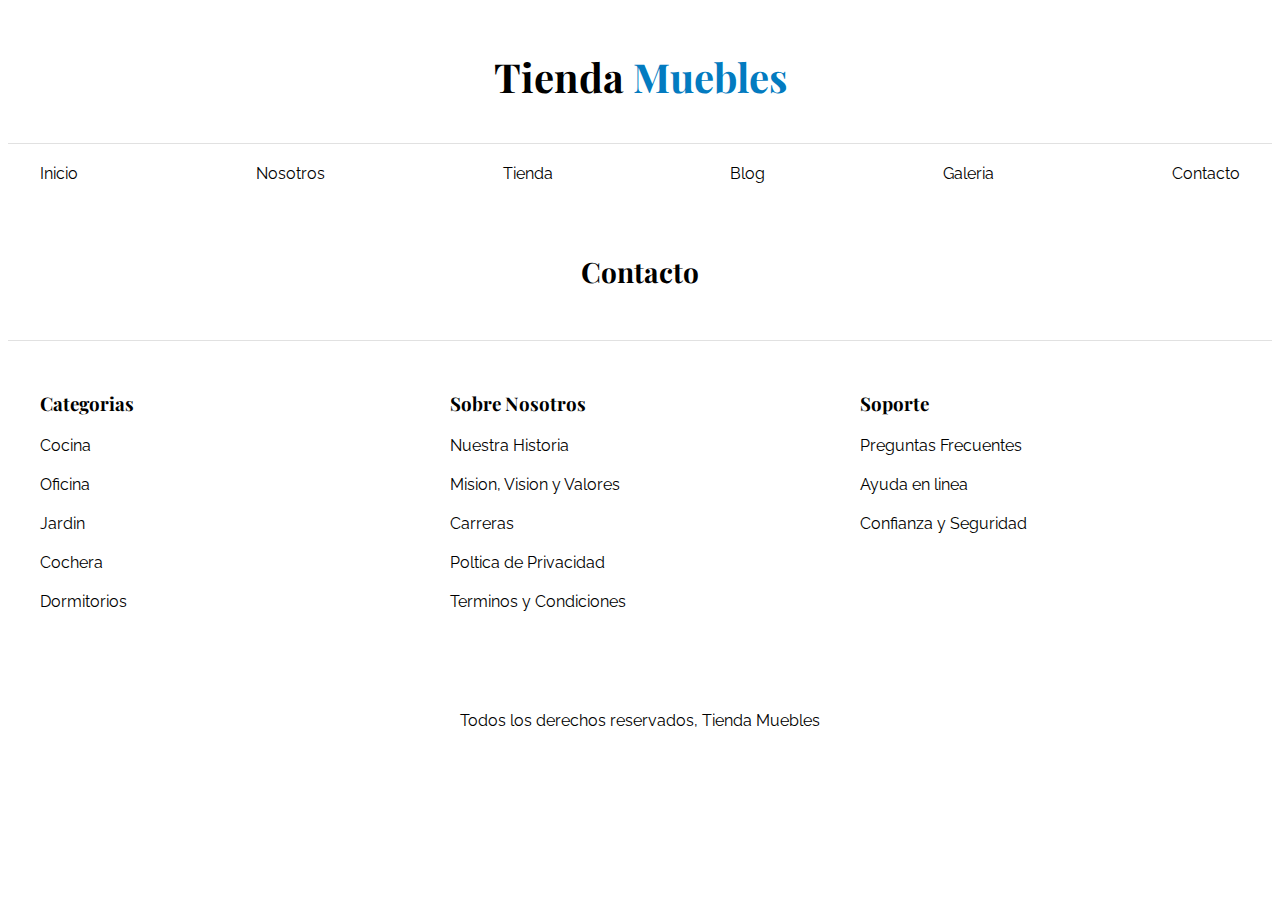
<file: Ecommerce/contacto.html>
<!DOCTYPE html>
<html lang="en">
<head>
    <meta charset="UTF-8">
    <meta name="viewport" content="width=device-width, initial-scale=1.0">
    <link rel="preconnect" href="https://fonts.googleapis.com">
    <link rel="preconnect" href="https://fonts.gstatic.com" crossorigin>
    <link href="https://fonts.googleapis.com/css2?family=Playfair+Display:ital,wght@0,700;1,700&family=Raleway:ital,wght@0,100..900;1,100..900&display=swap" rel="stylesheet">
    <link rel="stylesheet" href="css/style.css">
    <title>Ecommerce - Contacto</title>
</head>
<body>
    <header class="nombre-sitio">
        <h1>Tienda <span>Muebles</span>
    </header>
    <div class="contenedor-navegacion">
        <nav class="nav-principal contenedor">
            <a href="index.html">Inicio</a>
            <a href="nosotros.html">Nosotros</a>
            <a href="tienda.html">Tienda</a>
            <a href="blog.html">Blog</a>
            <a href="galeria.html">Galeria</a>
            <a href="contacto.html">Contacto</a>
        </nav></h1>
    </div>

    <main class="contenido-principal contenedor">
        <h2 class="text-center"> Contacto </h2>


    </main>
   
    
    <footer class="site-footer">
        <div class="grid-footer contenedor">
            <div>
                <h3>Categorias</h3>
                <nav class="footer-menu">
                    <a href="#">Cocina</a>
                    <a href="#">Oficina</a>
                    <a href="#">Jardin</a>
                    <a href="#">Cochera</a>
                    <a href="#">Dormitorios</a>
                </nav>
            </div>
            <div>
                <h3>Sobre Nosotros</h3>
                <nav class="footer-menu">
                    <a href="#">Nuestra Historia</a>
                    <a href="#">Mision, Vision y Valores</a>
                    <a href="#">Carreras</a>
                    <a href="#">Poltica de Privacidad</a>
                    <a href="#">Terminos y Condiciones</a>
                </nav>
            </div>
            <div>
                <h3>Soporte</h3>
                <nav class="footer-menu">
                    <a href="#">Preguntas Frecuentes</a>
                    <a href="#">Ayuda en linea</a>
                    <a href="#"> Confianza y Seguridad</a>
                </nav>
            </div>
        </div>
        <p class="copyright">Todos los derechos reservados, Tienda Muebles</p>
    </footer>

</body>
</html>
</file>
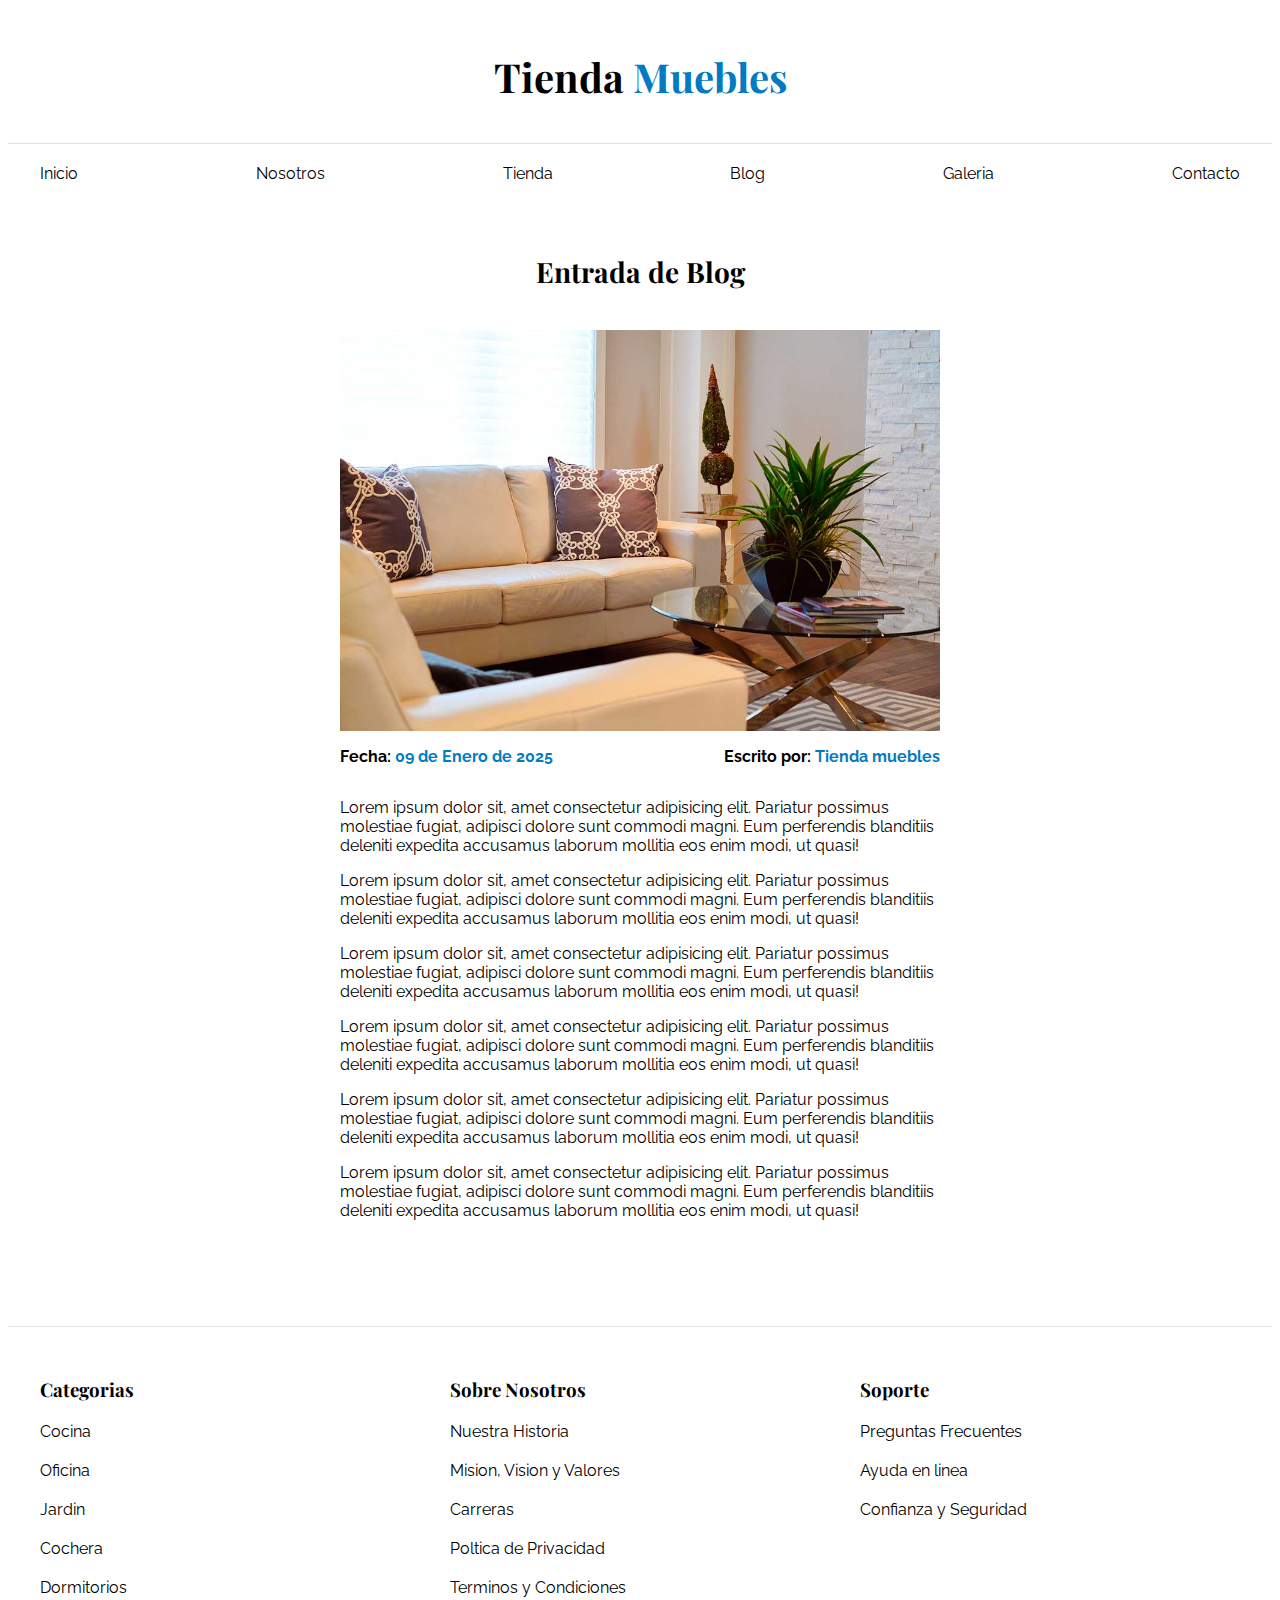
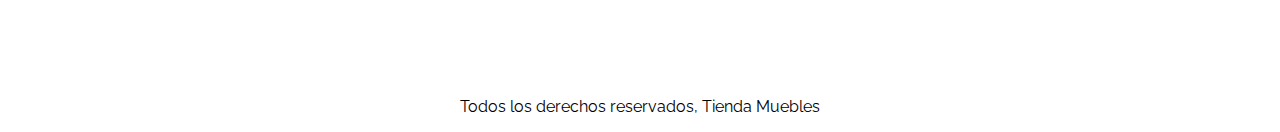
<file: Ecommerce/entrada.html>
<!DOCTYPE html>
<html lang="en">
<head>
    <meta charset="UTF-8">
    <meta name="viewport" content="width=device-width, initial-scale=1.0">
    <link rel="preconnect" href="https://fonts.googleapis.com">
    <link rel="preconnect" href="https://fonts.gstatic.com" crossorigin>
    <link href="https://fonts.googleapis.com/css2?family=Playfair+Display:ital,wght@0,700;1,700&family=Raleway:ital,wght@0,100..900;1,100..900&display=swap" rel="stylesheet">
    <link rel="stylesheet" href="css/style.css">
    <title>Ecommerce - Entrada Blog</title>
</head>
<body>
    <header class="nombre-sitio">
        <h1>Tienda <span>Muebles</span>
    </header>
    <div class="contenedor-navegacion">
        <nav class="nav-principal contenedor">
            <a href="index.html">Inicio</a>
            <a href="nosotros.html">Nosotros</a>
            <a href="tienda.html">Tienda</a>
            <a href="blog.html">Blog</a>
            <a href="galeria.html">Galeria</a>
            <a href="contacto.html">Contacto</a>
        </nav></h1>
    </div>

    <main class="contenido-principal contenedor">
        <h2 class="text-center"> Entrada de Blog </h2>

        <article class="entrada contenido-entrada-blog">
            
            <div class="imagen">
                <img src="img/nosotros.jpg" alt="imagen blog">
            </div>

            <div class="entrada-meta">
                <p>Fecha: <span>09 de Enero de 2025</span></p>
                <p>Escrito por: <span>Tienda muebles</span></p>
            </div>

            <div class="entrada-blog">
                <p>Lorem ipsum dolor sit, amet consectetur adipisicing elit. Pariatur possimus molestiae fugiat, adipisci dolore sunt commodi magni. Eum perferendis blanditiis deleniti expedita accusamus laborum mollitia eos enim modi, ut quasi!</p>
                <p>Lorem ipsum dolor sit, amet consectetur adipisicing elit. Pariatur possimus molestiae fugiat, adipisci dolore sunt commodi magni. Eum perferendis blanditiis deleniti expedita accusamus laborum mollitia eos enim modi, ut quasi!</p>
                <p>Lorem ipsum dolor sit, amet consectetur adipisicing elit. Pariatur possimus molestiae fugiat, adipisci dolore sunt commodi magni. Eum perferendis blanditiis deleniti expedita accusamus laborum mollitia eos enim modi, ut quasi!</p>
                <p>Lorem ipsum dolor sit, amet consectetur adipisicing elit. Pariatur possimus molestiae fugiat, adipisci dolore sunt commodi magni. Eum perferendis blanditiis deleniti expedita accusamus laborum mollitia eos enim modi, ut quasi!</p>
                <p>Lorem ipsum dolor sit, amet consectetur adipisicing elit. Pariatur possimus molestiae fugiat, adipisci dolore sunt commodi magni. Eum perferendis blanditiis deleniti expedita accusamus laborum mollitia eos enim modi, ut quasi!</p>
                <p>Lorem ipsum dolor sit, amet consectetur adipisicing elit. Pariatur possimus molestiae fugiat, adipisci dolore sunt commodi magni. Eum perferendis blanditiis deleniti expedita accusamus laborum mollitia eos enim modi, ut quasi!</p>
            
            </div>
            
        </article>

    </main>
   
    
    <footer class="site-footer">
        <div class="grid-footer contenedor">
            <div>
                <h3>Categorias</h3>
                <nav class="footer-menu">
                    <a href="#">Cocina</a>
                    <a href="#">Oficina</a>
                    <a href="#">Jardin</a>
                    <a href="#">Cochera</a>
                    <a href="#">Dormitorios</a>
                </nav>
            </div>
            <div>
                <h3>Sobre Nosotros</h3>
                <nav class="footer-menu">
                    <a href="#">Nuestra Historia</a>
                    <a href="#">Mision, Vision y Valores</a>
                    <a href="#">Carreras</a>
                    <a href="#">Poltica de Privacidad</a>
                    <a href="#">Terminos y Condiciones</a>
                </nav>
            </div>
            <div>
                <h3>Soporte</h3>
                <nav class="footer-menu">
                    <a href="#">Preguntas Frecuentes</a>
                    <a href="#">Ayuda en linea</a>
                    <a href="#"> Confianza y Seguridad</a>
                </nav>
            </div>
        </div>
        <p class="copyright">Todos los derechos reservados, Tienda Muebles</p>
    </footer>

</body>
</html>
</file>
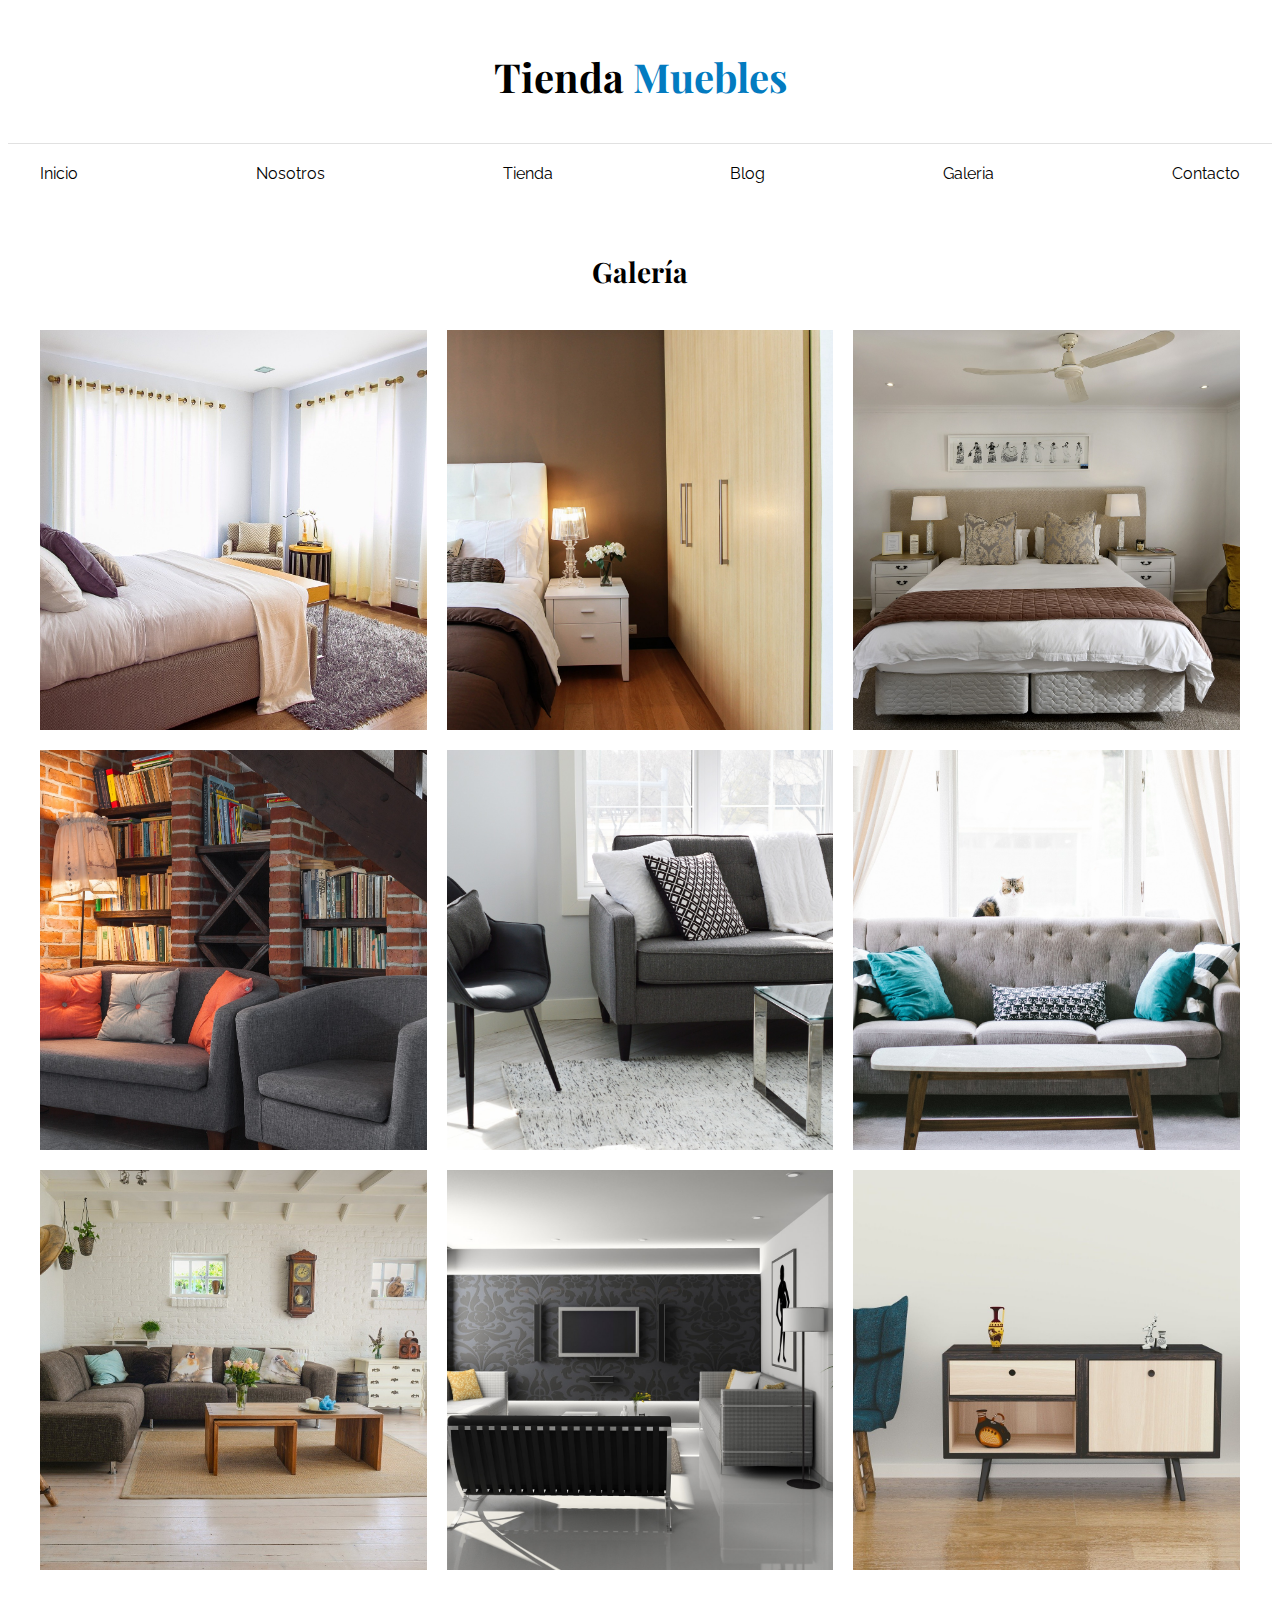
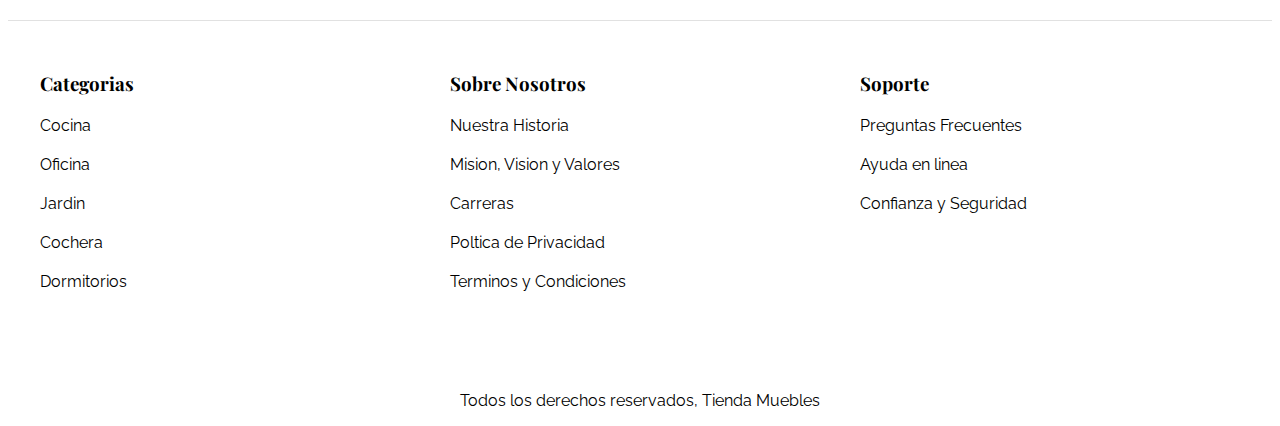
<file: Ecommerce/galeria.html>
<!DOCTYPE html>
<html lang="en">
<head>
    <meta charset="UTF-8">
    <meta name="viewport" content="width=device-width, initial-scale=1.0">
    <link rel="preconnect" href="https://fonts.googleapis.com">
    <link rel="preconnect" href="https://fonts.gstatic.com" crossorigin>
    <link href="https://fonts.googleapis.com/css2?family=Playfair+Display:ital,wght@0,700;1,700&family=Raleway:ital,wght@0,100..900;1,100..900&display=swap" rel="stylesheet">
    <link rel="stylesheet" href="css/style.css">
    <title>Ecommerce - Galería</title>
</head>
<body>
    <header class="nombre-sitio">
        <h1>Tienda <span>Muebles</span>
    </header>
    <div class="contenedor-navegacion">
        <nav class="nav-principal contenedor">
            <a href="index.html">Inicio</a>
            <a href="nosotros.html">Nosotros</a>
            <a href="tienda.html">Tienda</a>
            <a href="blog.html">Blog</a>
            <a href="galeria.html">Galeria</a>
            <a href="contacto.html">Contacto</a>
        </nav></h1>
    </div>

    <main class="contenido-principal contenedor">
        <h2 class="text-center"> Galería</h2>

        <ul class="galeria">
            <li>
                <a href="img/galeria_01.jpg">
                    <img src="img/galeria_01.jpg" alt="imagen galeria">
                </a>
            </li>
            <li>
                <a href="img/galeria_02.jpg">
                    <img src="img/galeria_02.jpg" alt="imagen galeria">
                </a>
            </li>
            <li>
                <a href="img/galeria_03.jpg">
                    <img src="img/galeria_03.jpg" alt="imagen galeria">
                </a>
            </li>
            <li>
                <a href="img/galeria_04.jpg">
                    <img src="img/galeria_04.jpg" alt="imagen galeria">
                </a>
            </li>
            <li>
                <a href="img/galeria_05.jpg">
                    <img src="img/galeria_05.jpg" alt="imagen galeria">
                </a>
            </li>
            <li>
                <a href="img/galeria_06.jpg">
                    <img src="img/galeria_06.jpg" alt="imagen galeria">
                </a>
            </li>
            <li>
                <a href="img/galeria_07.jpg">
                    <img src="img/galeria_07.jpg" alt="imagen galeria">
                </a>
            </li>
            <li>
                <a href="img/galeria_08.jpg">
                    <img src="img/galeria_08.jpg" alt="imagen galeria">
                </a>
            </li>
            <li>
                <a href="img/galeria_09.jpg">
                    <img src="img/galeria_09.jpg" alt="imagen galeria">
                </a>
            </li>

        </ul>


    </main>
   
    
    <footer class="site-footer">
        <div class="grid-footer contenedor">
            <div>
                <h3>Categorias</h3>
                <nav class="footer-menu">
                    <a href="#">Cocina</a>
                    <a href="#">Oficina</a>
                    <a href="#">Jardin</a>
                    <a href="#">Cochera</a>
                    <a href="#">Dormitorios</a>
                </nav>
            </div>
            <div>
                <h3>Sobre Nosotros</h3>
                <nav class="footer-menu">
                    <a href="#">Nuestra Historia</a>
                    <a href="#">Mision, Vision y Valores</a>
                    <a href="#">Carreras</a>
                    <a href="#">Poltica de Privacidad</a>
                    <a href="#">Terminos y Condiciones</a>
                </nav>
            </div>
            <div>
                <h3>Soporte</h3>
                <nav class="footer-menu">
                    <a href="#">Preguntas Frecuentes</a>
                    <a href="#">Ayuda en linea</a>
                    <a href="#"> Confianza y Seguridad</a>
                </nav>
            </div>
        </div>
        <p class="copyright">Todos los derechos reservados, Tienda Muebles</p>
    </footer>

</body>
</html>
</file>
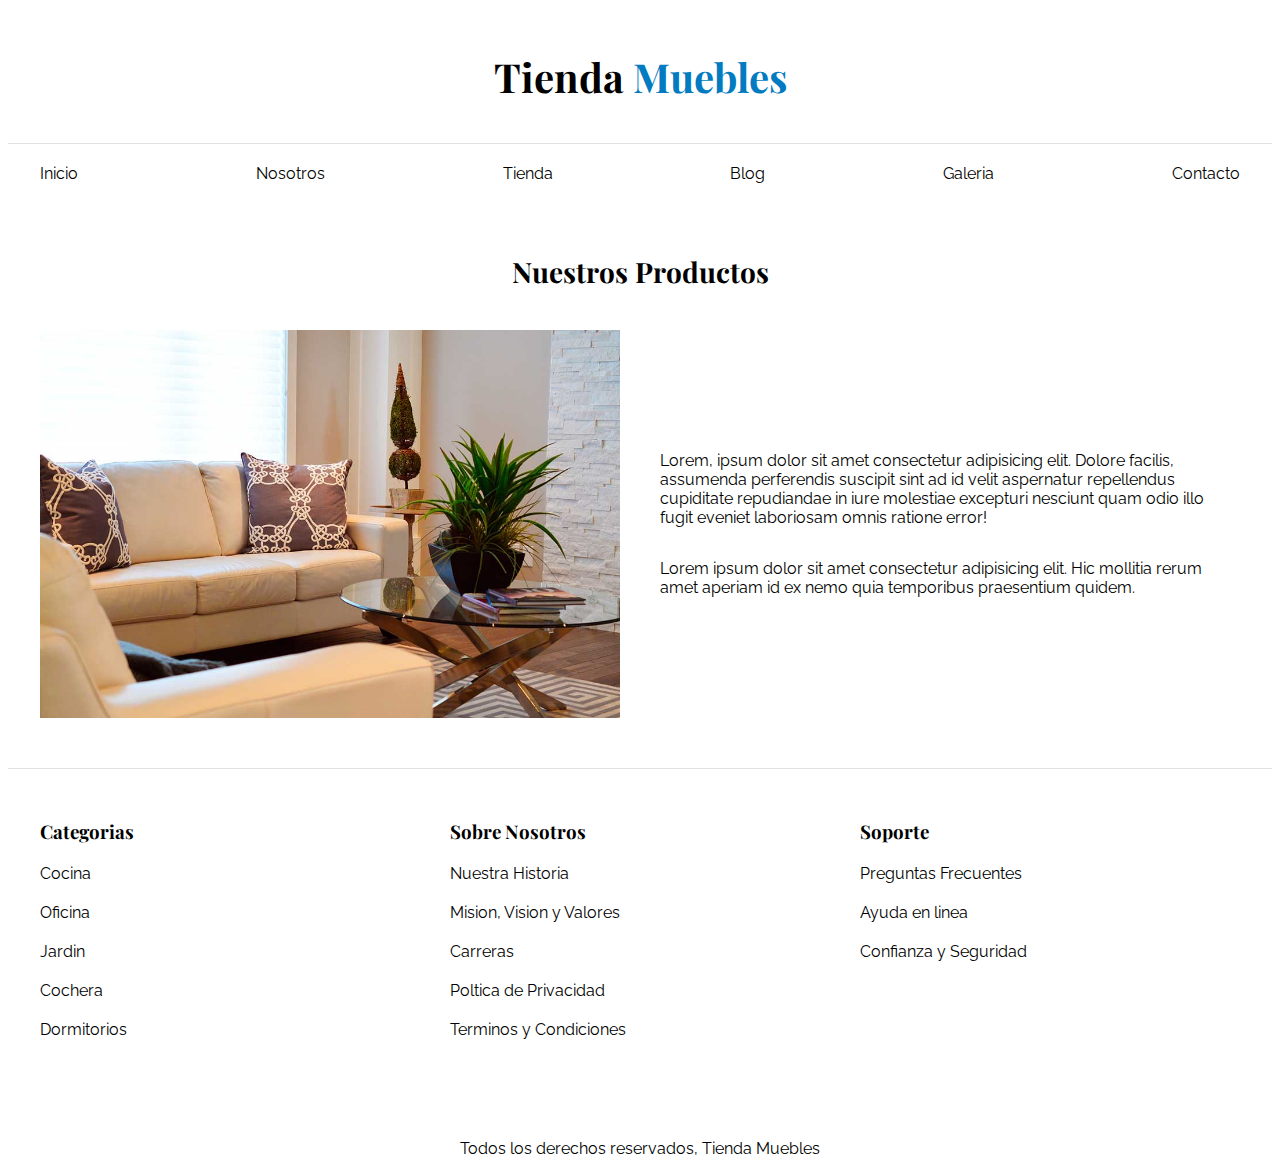
<file: Ecommerce/nosotros.html>
<!DOCTYPE html>
<html lang="en">
<head>
    <meta charset="UTF-8">
    <meta name="viewport" content="width=device-width, initial-scale=1.0">
    <link rel="preconnect" href="https://fonts.googleapis.com">
    <link rel="preconnect" href="https://fonts.gstatic.com" crossorigin>
    <link href="https://fonts.googleapis.com/css2?family=Playfair+Display:ital,wght@0,700;1,700&family=Raleway:ital,wght@0,100..900;1,100..900&display=swap" rel="stylesheet">
    <link rel="stylesheet" href="css/style.css">
    <title>Ecommerce - Nosotros</title>
</head>
<body>
    <header class="nombre-sitio">
        <h1>Tienda <span>Muebles</span>
    </header>
    <div class="contenedor-navegacion">
        <nav class="nav-principal contenedor">
            <a href="index.html">Inicio</a>
            <a href="nosotros.html">Nosotros</a>
            <a href="tienda.html">Tienda</a>
            <a href="blog.html">Blog</a>
            <a href="galeria.html">Galeria</a>
            <a href="contacto.html">Contacto</a>
        </nav></h1>
    </div>

    <main class="contenido-principal contenedor">
        <h2 class="text-center"> Nuestros Productos</h2>
        <div class="contenido-nosotros">
            <div class="imagen-nosotros">
                <img src="img/nosotros.jpg" alt="nosotros">
            </div>
            <div class="informacion-nosotros">
                <p>Lorem, ipsum dolor sit amet consectetur adipisicing elit. Dolore facilis, assumenda perferendis suscipit sint ad id velit aspernatur repellendus cupiditate repudiandae in iure molestiae excepturi nesciunt quam odio illo fugit eveniet laboriosam omnis ratione error!</p>

                <p>Lorem ipsum dolor sit amet consectetur adipisicing elit. Hic mollitia rerum amet aperiam id ex nemo quia temporibus praesentium quidem.</p>
            </div>
        </div>
    </main>
   
    
    <footer class="site-footer">
        <div class="grid-footer contenedor">
            <div>
                <h3>Categorias</h3>
                <nav class="footer-menu">
                    <a href="#">Cocina</a>
                    <a href="#">Oficina</a>
                    <a href="#">Jardin</a>
                    <a href="#">Cochera</a>
                    <a href="#">Dormitorios</a>
                </nav>
            </div>
            <div>
                <h3>Sobre Nosotros</h3>
                <nav class="footer-menu">
                    <a href="#">Nuestra Historia</a>
                    <a href="#">Mision, Vision y Valores</a>
                    <a href="#">Carreras</a>
                    <a href="#">Poltica de Privacidad</a>
                    <a href="#">Terminos y Condiciones</a>
                </nav>
            </div>
            <div>
                <h3>Soporte</h3>
                <nav class="footer-menu">
                    <a href="#">Preguntas Frecuentes</a>
                    <a href="#">Ayuda en linea</a>
                    <a href="#"> Confianza y Seguridad</a>
                </nav>
            </div>
        </div>
        <p class="copyright">Todos los derechos reservados, Tienda Muebles</p>
    </footer>

</body>
</html>
</file>
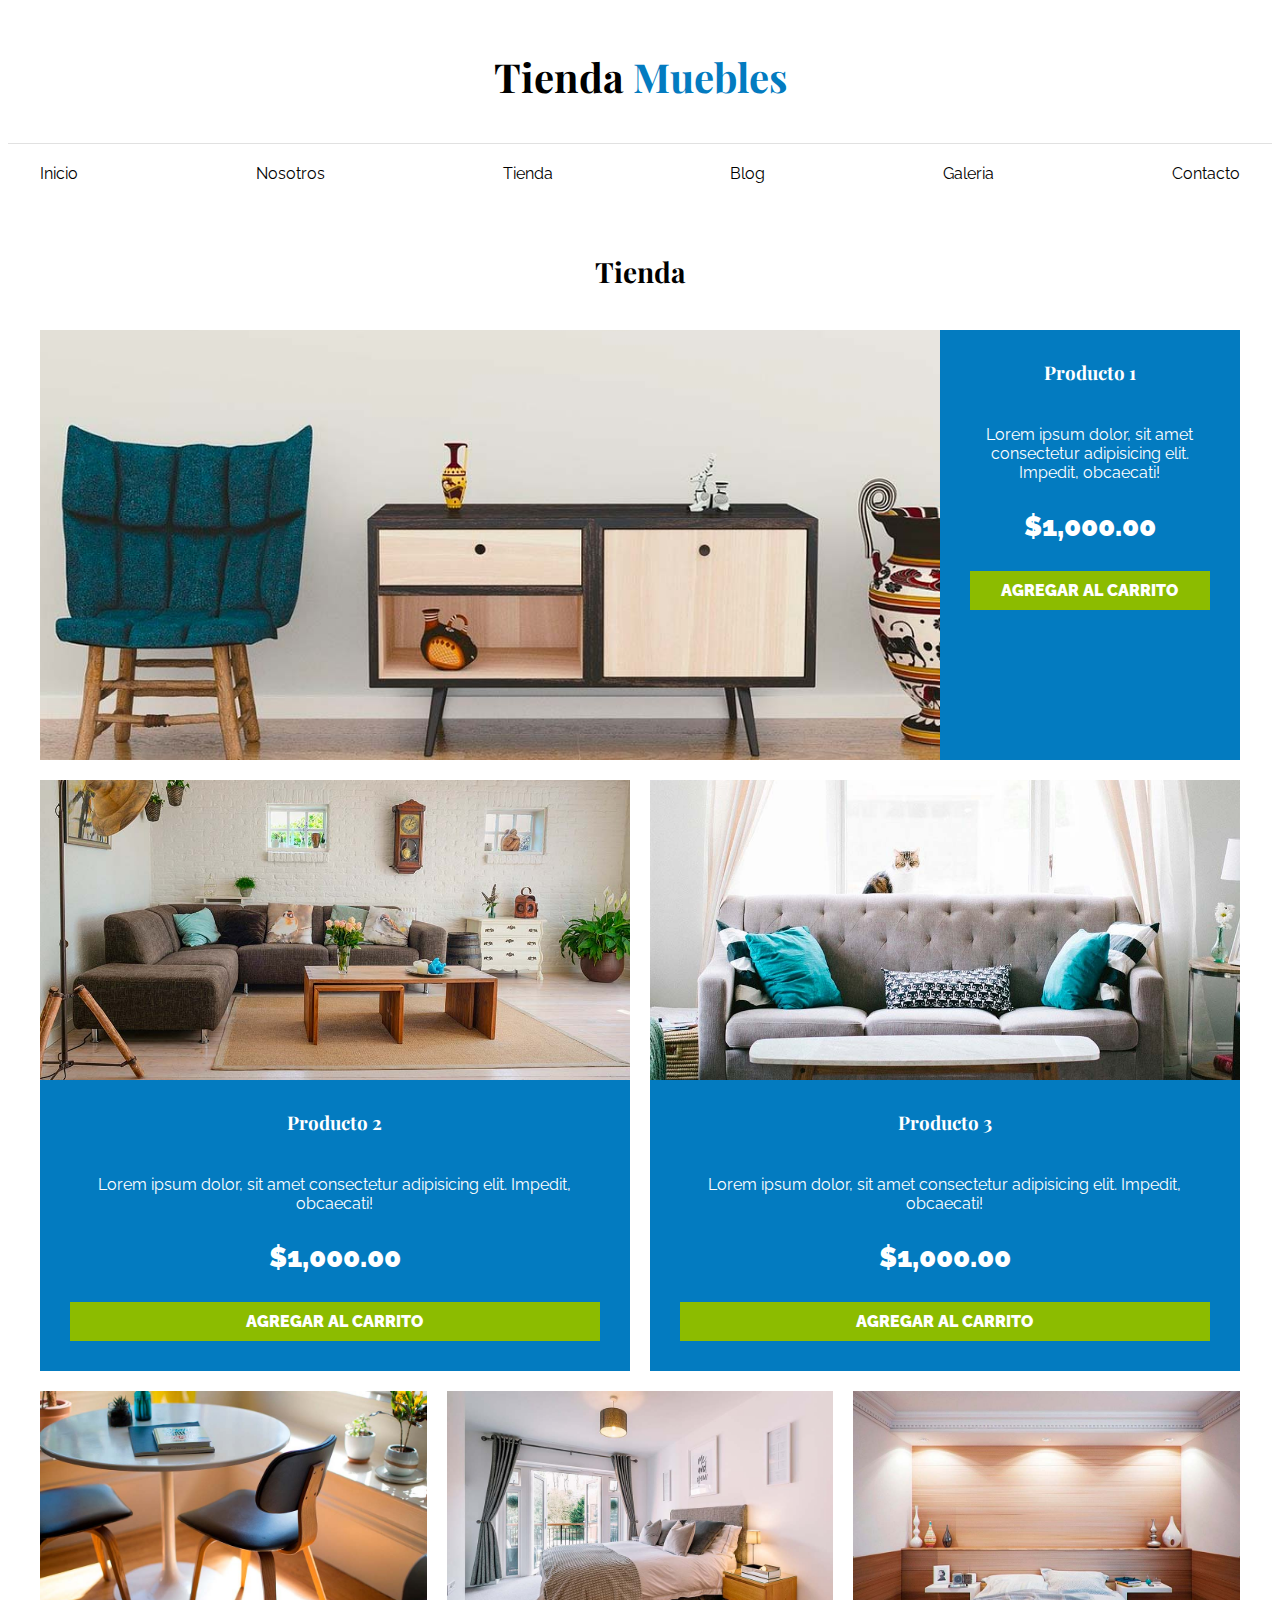
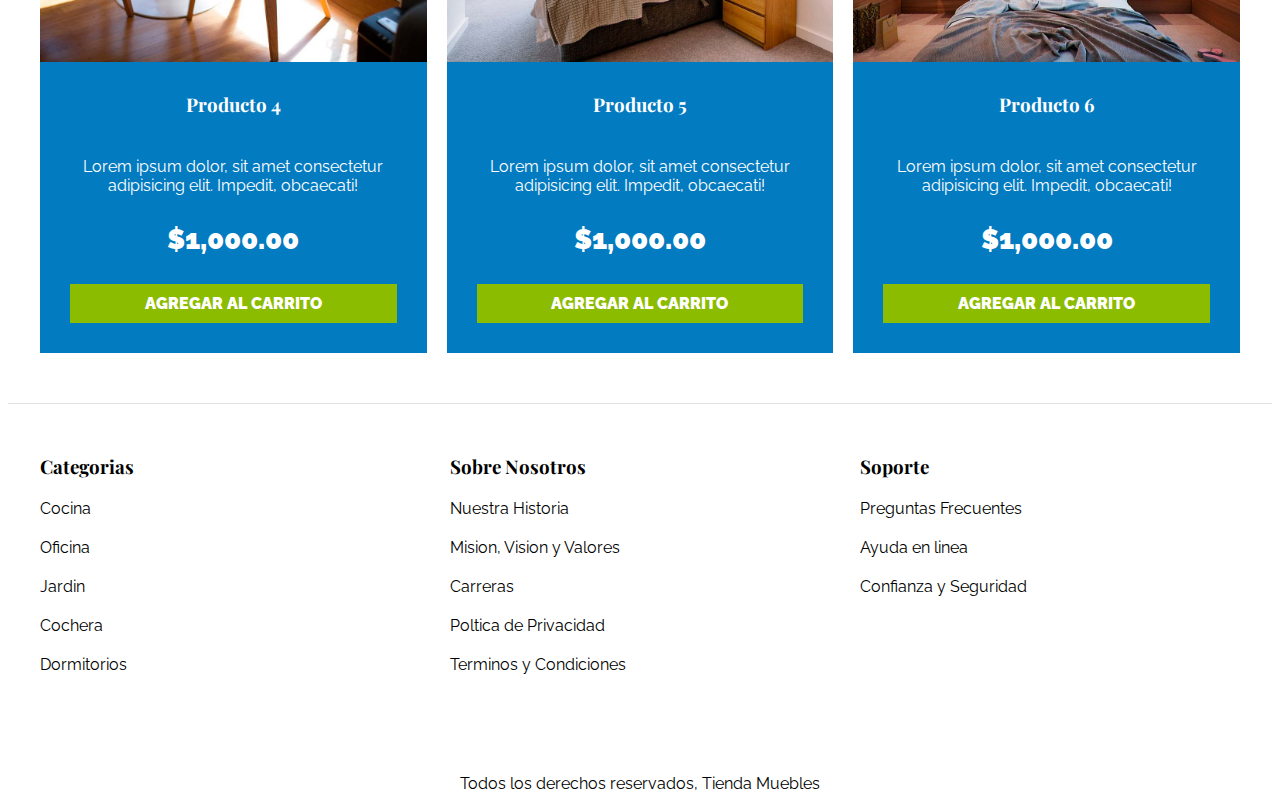
<file: Ecommerce/tienda.html>
<!DOCTYPE html>
<html lang="en">
<head>
    <meta charset="UTF-8">
    <meta name="viewport" content="width=device-width, initial-scale=1.0">
    <link rel="preconnect" href="https://fonts.googleapis.com">
    <link rel="preconnect" href="https://fonts.gstatic.com" crossorigin>
    <link href="https://fonts.googleapis.com/css2?family=Playfair+Display:ital,wght@0,700;1,700&family=Raleway:ital,wght@0,100..900;1,100..900&display=swap" rel="stylesheet">
    <link rel="stylesheet" href="css/style.css">
    <title>Ecommerce - Tienda</title>
</head>
<body>
    <header class="nombre-sitio">
        <h1>Tienda <span>Muebles</span>
    </header>
    <div class="contenedor-navegacion">
        <nav class="nav-principal contenedor">
            <a href="index.html">Inicio</a>
            <a href="nosotros.html">Nosotros</a>
            <a href="tienda.html">Tienda</a>
            <a href="blog.html">Blog</a>
            <a href="galeria.html">Galeria</a>
            <a href="contacto.html">Contacto</a>
        </nav></h1>
    </div>

    <main class="contenido-principal contenedor">
        <h2 class="text-center"> Tienda</h2>
        <div class="listado-productos">
            <div class="producto">
                <img src="img/producto1.jpg" alt="Img producto">
                <div class="text-producto">
                    <h3>Producto 1</h3>
                    <p>Lorem ipsum dolor, sit amet consectetur adipisicing elit. Impedit, obcaecati!</p>
                    <p class="precio">$1,000.00</p>
                    <a class="btn" href="#">Agregar al Carrito</a>
                </div> 
            </div>
            <div class="producto">
                <img src="img/producto2.jpg" alt="Img producto">
                <div class="text-producto">
                    <h3>Producto 2</h3>
                    <p>Lorem ipsum dolor, sit amet consectetur adipisicing elit. Impedit, obcaecati!</p>
                    <p class="precio">$1,000.00</p>
                    <a class="btn" href="#">Agregar al Carrito</a>
                </div> 
            </div> 
            <div class="producto">
                <img src="img/producto3.jpg" alt="Img producto">
                <div class="text-producto">
                    <h3>Producto 3</h3>
                    <p>Lorem ipsum dolor, sit amet consectetur adipisicing elit. Impedit, obcaecati!</p>
                    <p class="precio">$1,000.00</p>
                    <a class="btn" href="#">Agregar al Carrito</a>
                </div> 
            </div> 
            <div class="producto">
                <img src="img/producto4.jpg" alt="Img producto">
                <div class="text-producto">
                    <h3>Producto 4</h3>
                    <p>Lorem ipsum dolor, sit amet consectetur adipisicing elit. Impedit, obcaecati!</p>
                    <p class="precio">$1,000.00</p>
                    <a class="btn" href="#">Agregar al Carrito</a>
                </div> 
            </div> 
            <div class="producto">
                <img src="img/producto5.jpg" alt="Img producto">
                <div class="text-producto">
                    <h3>Producto 5</h3>
                    <p>Lorem ipsum dolor, sit amet consectetur adipisicing elit. Impedit, obcaecati!</p>
                    <p class="precio">$1,000.00</p>
                    <a class="btn" href="#">Agregar al Carrito</a>
                </div>
            </div>
            <div class="producto">
                <img src="img/producto6.jpg" alt="Img producto">
                <div class="text-producto">
                    <h3>Producto 6</h3>
                    <p>Lorem ipsum dolor, sit amet consectetur adipisicing elit. Impedit, obcaecati!</p>
                    <p class="precio">$1,000.00</p>
                    <a class="btn" href="#">Agregar al Carrito</a>
                </div> <!-- Info del producto-->
            </div> <!-- Productos -->
        </div> <!-- fn del lstadi de productos-->
    </main>
   
    
    <footer class="site-footer">
        <div class="grid-footer contenedor">
            <div>
                <h3>Categorias</h3>
                <nav class="footer-menu">
                    <a href="#">Cocina</a>
                    <a href="#">Oficina</a>
                    <a href="#">Jardin</a>
                    <a href="#">Cochera</a>
                    <a href="#">Dormitorios</a>
                </nav>
            </div>
            <div>
                <h3>Sobre Nosotros</h3>
                <nav class="footer-menu">
                    <a href="#">Nuestra Historia</a>
                    <a href="#">Mision, Vision y Valores</a>
                    <a href="#">Carreras</a>
                    <a href="#">Poltica de Privacidad</a>
                    <a href="#">Terminos y Condiciones</a>
                </nav>
            </div>
            <div>
                <h3>Soporte</h3>
                <nav class="footer-menu">
                    <a href="#">Preguntas Frecuentes</a>
                    <a href="#">Ayuda en linea</a>
                    <a href="#"> Confianza y Seguridad</a>
                </nav>
            </div>
        </div>
        <p class="copyright">Todos los derechos reservados, Tienda Muebles</p>
    </footer>

</body>
</html>
</file>
<file: 02-felxbox-basicos/css/style.css>
:root {
    --azul: #0071b7;
    --blanco: #FFF;
    --naranja: #ff4f1e;
}
html {
    font-size: 62.5%; /** 1REM = 10pX **/
    box-sizing: border-box;
}
*, *:before, *:after {
    box-sizing: inherit;
}
  

body {
    background-color: var(--azul);
    font-family:  'Lato', sans-serif;
    font-size: 1.6rem;
}

h1, h2 {
    color: var(--blanco);
    text-align: center;
    margin: 5rem 0;
    padding: 1rem;
}
.caja-curso {
    background-color: var(--naranja);
    text-align: center;
    color: var(--blanco);
    padding: 5rem;

}
.caja-curso h1 {
    margin: 0;
}
.caja-curso p {
    font-size: 2.4rem;
}
.caja-curso a {
    font-size: 2.4rem;
    padding: 2rem;
    display: inline-block;
    text-decoration: none;
    color: var(--blanco);
    padding: 0;
}


.contenedor {
    max-width: 120rem;
    margin: 0 auto;
}
.box {
    background-color: var(--naranja);
    color: var(--blanco);
    padding: 5rem;
    display: flex;
    justify-content: center;
    align-items: center;
    font-size: 4rem;
    border: 1rem solid #bb2b03;
}

.contenedor > div {
    background-color: var(--blanco);
    padding: 5rem;
}

/* 1 */
.d-flex{
    display: flex;
}
/* 2 */
.d-flex-2{
    display: flex;
    /* flex-direction: column; 123 */
    /* flex-direction: column-reverse; 3-2-1 */
    flex-direction: row-reverse; 
}
/* 3 */
.d-flex-3{
    display: flex;
    justify-content: center;
}

/* 4 */
.d-flex-4{
    display: flex;
    flex-direction: column;
    height: 1000px;
    justify-content: space-around;
}

/* 5 */
.d-flex-5{
    display: flex;
    height: 700px;
    align-items: flex-end;
    align-items: center;
}

/* 6 */
.d-flex-6{
    display: flex;
    flex-direction: column;
    height: 800px;
    /* justify-content: center; */
    align-items: flex-start;
}

/* 7 */
.d-flex-7{
    display: flex;
    /* ya tiene una direccion row */
    flex-direction: column;
    height: 800px;
    justify-content: flex-start;
    align-items: flex-end; 
}
.d-flex-8{
    display: flex;
}
.d-flex-8 .box{
    /* flex-basis: 33.3%; */
    flex-basis: 200px;
}

/* 9 */
.d-flex-9 {
    display: flex;
    gap: 3rem;
}

/* 10 */
.d-flex-10{
    display: flex;
    flex-wrap: wrap;
}
.d-flex-10 .box{
    flex-basis: 33.3%;
}

/* 11 */

.d-flex-11{
    display: flex;
}

.d-flex-11 .box:nth-child(1){
    flex-grow: 2;
}
.d-flex-11 .box:nth-child(2){
    flex-grow: 1;
}
.d-flex-11 .box:nth-child(3){
    flex-grow: 1;
}

/* 12 */
.d-flex-12{
    display: flex;
}
.d-flex-12 .box{
    flex-grow: 1;
    flex-basis: 300px;
}
.d-flex-12 .box:nth-child(3){
    flex-shrink: 2;
}

/* 13 */

.d-flex-13{
    display: flex;
}
.d-flex-13 .box{
    flex: 1 0 33.3%
}
</file>
<file: Ecommerce/css/style.css>
/* Box model */
html{
    box-sizing: border-box;
    font-size: 62.5%;
}
*, *::before, *::after{
    box-sizing: inherit;
}
body{
    font-family: "Raleway", sans-serif;
    font-size: 1.6rem;
}

/* Globales */
h1, h2, h3{
    font-family: "Playfair Display", serif;
    margin: 0 0 4rem 0;
}
h1{
    font-size: 4rem;
}
h2{
    font-size: 2.8rem;
}
h3{
    font-size: 1.875rem;
}
a{
    text-decoration: none;
    color: #000;
}
.contenedor{
    max-width: 120rem;
    margin: 0 auto;
}
img{
    max-width: 100%;
    display: block;
}
.btn{
    background-color: #8cbc00;
    display: block;
    color: #fff;
    text-transform: uppercase;
    font-weight: 900;
    padding: 1rem;
    transition: background-color .3s ease-out ;
    text-align: center;
}

.btn:hover{
    background-color: #769c02;
}
/* Utilidades */
.text-center{
    text-align: center;
}
.max-width-30{
    max-width: 30rem;
}

.producto{
    background-color: #037bc0;
}


/* header y navegacion */
.nombre-sitio{
    margin-top: 5rem;
    text-align: center;
}
.nombre-sitio span{
    color: #037bc0;
}
.contenedor-navegacion{
    border-top: 1px solid #e1e1e1;
}
.nav-principal{
    padding: 2rem 0;
    display: flex;
    justify-content: space-between;
}
.hero{
    background-image: url(../img/principal.jpg);
    background-repeat: no-repeat;
    background-size:cover;
    background-position: center center;
    height: 50rem;
}

/* Categorias */
.categorias{
    padding-top: 4rem;
}
.categoria a{
    text-align: center;
    display: block;
    padding: 2rem;
    font-size: 2rem;
}
.categoria a:hover{
    background-color: #037bc0;
    color: #fff;
    border-bottom-right-radius: 2rem;
}
.listado-categorias{
    display: grid;
    grid-template-columns: repeat(3, 1fr);
    gap: 2rem;
}

/* Sobre nosotros */
.sobre-nosotros{
    background-image: linear-gradient(to right, transparent 50%, #037bc0 50%, #037bc0 100%), url(../img/nosotros.jpg);
    background-position: left center;
    padding: 10rem 0;
    background-repeat:  no-repeat;
    background-size: 100%, 91rem;
    margin-top: 5rem;
}
.sobre-nosotros-grid{
    display: flex;
    justify-content: flex-end;
}
.text-nosotros{
    flex-basis: 50%;
    padding-left: 10rem;
    color: white;
}

/* listado de productos */
.listado-productos{
    display: grid;
    grid-template-columns: repeat(6, 1fr);
    gap: 2rem;
}
.producto:nth-child(1){
    grid-column-start: 1;
    grid-column-end: 7;
    display: grid;
    grid-template-columns: 3fr 1fr;
}
.producto:nth-child(1) img{
    height: 43rem;
    width: 100%;
    object-fit: cover;
}
.producto:nth-child(2){
    grid-column-start: 1;
    grid-column-end: 4;
}
.producto:nth-child(2) img, 
.producto:nth-child(3) img{
    height: 30rem;
    width: 100%;
    object-fit: cover;
}
.producto:nth-child(3){
    grid-column-start: 4;
    grid-column-end: 7;
}
.producto:nth-child(4){
    grid-column-start: 1;
    grid-column-end: 3;
}
.producto:nth-child(5){
    grid-column-start: 3;
    grid-column-end: 5;
}
.producto:nth-child(6){
    grid-column-start: 5;
    grid-column-end: 7;
}
.contenido-principal{
    padding-top: 5rem;
}
.text-producto{
    text-align: center;
    color: #fff;
    padding: 3rem;
}
/* .text-producto h3{
    margin: 0;
} */
/* .text-producto p{
    margin: 0 0 .6rem 0;
} */
.text-producto .precio{
    font-size: 2.8rem;
    font-weight: 900;
}

/* footer */
.site-footer{
    border-top: 1px solid #e1e1e1;
    margin-top: 5rem;
    padding-top: 5rem;
}
.site-footer h3{
    margin-bottom: .5rem;
}
.grid-footer{
    display: grid;
    grid-template-columns: repeat(3, 1fr);
    gap: 3rem;
}

.footer-menu a{
    display: block;
    margin-top: 2rem;
}
.copyright{
    margin-top: 10rem;
    text-align: center;
}

/* NOSOTROS */
.contenido-nosotros{
    display: grid;
    grid-template-columns: 1fr 2fr;
    grid-template-columns: repeat(auto-fit, minmax( 25rem, 1fr));
    column-gap: 4rem;
}
.informacion-nosotros{
    display: flex;
    flex-direction: column;
    justify-content: center;
}

/* Blog */
.contenedor-blog{
    display: grid;
    grid-template-columns: 2fr 1fr;
    column-gap: 4rem;
}
.entrada{
    border-bottom: 2px solid #e1e1e1;
    padding-bottom: 4rem;
    margin-bottom: 2rem;
}
.entrada:last-of-type{
    border: none;
}
.entrada-meta{
    display: flex;
    justify-content: space-between;
}
.entrada-meta p{
    font-weight: 700;
}
.entrada-meta span{
    color: #037bc0;
}
.contenido-entrada-blog{
    width: 60rem;
    margin: 0 auto;
}
/* Galeria */
.galeria{
    list-style: none;
    padding: 0;
    margin: 0;
    display: grid;
    grid-template-columns: repeat(3, 1fr);
    gap: 2rem;
}

.galeria img{
    height: 40rem;
    width: 40rem;
    object-fit: cover;
}
</file>
